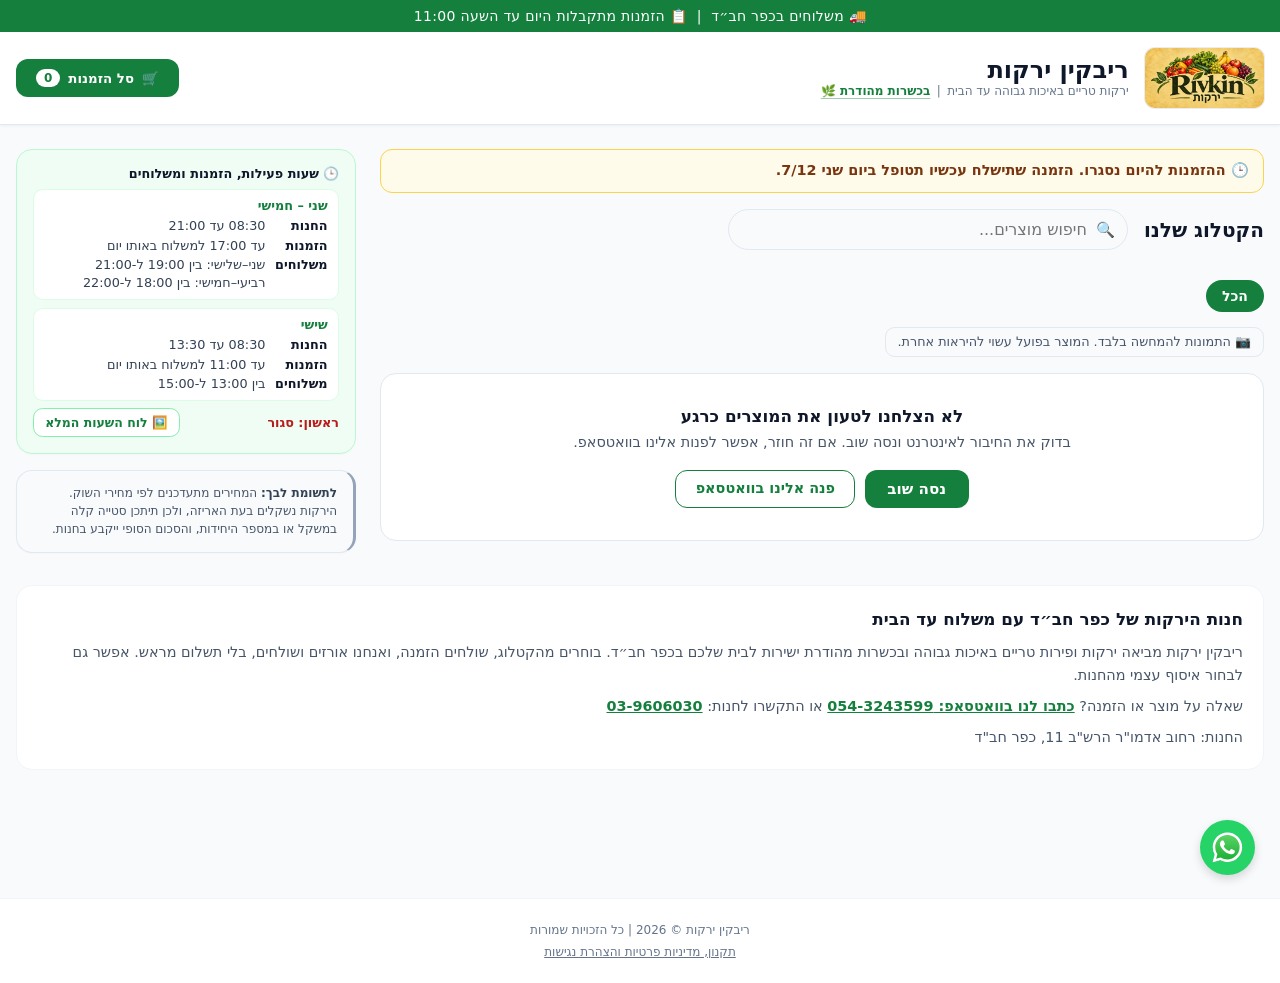
<file: index.html>
<!DOCTYPE html>
<html lang="he" dir="rtl">
<head>
    <meta charset="UTF-8">
    <meta name="viewport" content="width=device-width, initial-scale=1.0">
    <title>ריבקין ירקות | משלוח ירקות ופירות טריים בכפר חב״ד</title>
    <link rel="icon" type="image/png" sizes="192x192" href="favicon.png">
    <link rel="apple-touch-icon" href="favicon.png">
    <meta name="description" content="ריבקין ירקות - ירקן בכפר חב״ד. הזמנת ירקות ופירות טריים אונליין, בכשרות מהודרת, עם משלוח עד הבית או איסוף עצמי. ללא תשלום מראש.">
    <meta name="theme-color" content="#15803d">

    <!-- הכתובת הרשמית של הדף (עוזר לגוגל לא להתבלבל בין כתובות) -->
    <link rel="canonical" href="https://rivkinyerakot.net/">

    <!-- מידע מובנה על העסק, בשביל גוגל -->
    <script type="application/ld+json">
    {
        "@context": "https://schema.org",
        "@type": "GroceryStore",
        "name": "ריבקין ירקות",
        "description": "ירקות ופירות טריים בכשרות מהודרת, עם משלוח עד הבית בכפר חב״ד או איסוף עצמי.",
        "url": "https://rivkinyerakot.net/",
        "image": "https://rivkinyerakot.net/assets/images/og-image.jpg",
        "telephone": "+972-54-324-3599",
        "contactPoint": [
            { "@type": "ContactPoint", "telephone": "+972-3-960-6030", "contactType": "customer service", "name": "טלפון בחנות" },
            { "@type": "ContactPoint", "telephone": "+972-54-324-3599", "contactType": "customer service", "name": "נייד ווואטסאפ" }
        ],
        "priceRange": "₪",
        "address": {
            "@type": "PostalAddress",
            "streetAddress": "אדמו״ר הרש״ב 11",
            "addressLocality": "כפר חב״ד",
            "addressCountry": "IL"
        },
        "areaServed": "כפר חב״ד",
        "openingHoursSpecification": [
            { "@type": "OpeningHoursSpecification", "dayOfWeek": ["Monday", "Tuesday", "Wednesday", "Thursday"], "opens": "08:30", "closes": "21:00" },
            { "@type": "OpeningHoursSpecification", "dayOfWeek": "Friday", "opens": "08:30", "closes": "13:30" }
        ]
    }
    </script>

    <!-- תצוגה מקדימה כשמשתפים את הקישור (וואטסאפ, פייסבוק) -->
    <meta property="og:type" content="website">
    <meta property="og:locale" content="he_IL">
    <meta property="og:site_name" content="ריבקין ירקות">
    <meta property="og:title" content="ריבקין ירקות - הזמנות טריות">
    <meta property="og:description" content="הזמנת ירקות ופירות טריים עם משלוח עד הבית בכפר חב״ד. ללא תשלום מראש.">
    <meta property="og:url" content="https://rivkinyerakot.net/">
    <meta property="og:image" content="https://rivkinyerakot.net/assets/images/og-image.jpg">
    <meta property="og:image:width" content="1200">
    <meta property="og:image:height" content="630">
    <meta property="og:image:alt" content="ריבקין ירקות">
    <meta name="twitter:card" content="summary_large_image">

    <link rel="stylesheet" href="css/style.css">
</head>
<body>

    <aside class="announcement-bar" aria-label="הודעות החנות">
        <span class="ann-item"><span aria-hidden="true">🚚</span> משלוחים בכפר חב״ד</span><span class="ann-sep" aria-hidden="true">|</span><span class="ann-item" id="ann-orders"><span aria-hidden="true">📋</span> הזמנות <span class="ann-long">מתקבלות </span>עד <span class="ann-long">השעה </span>17:00</span>
    </aside>
    <header>
        <div class="header-inner">
            <div class="logo-area">
                <img src="assets/images/logo.webp" alt="ריבקין ירקות" class="logo-img">
                <div>
                    <h1>ריבקין ירקות</h1>
                    <div class="subtitle">
                        <span class="tagline">ירקות טריים <span class="tag-long">באיכות גבוהה </span>עד הבית</span>
                        <span class="subtitle-sep" aria-hidden="true">|</span>
                        <button type="button" class="kashrut-link" onclick="openKashrutModal()">בכשרות מהודרת <span aria-hidden="true">🌿</span></button>
                        <button type="button" class="header-hours-link" onclick="openHoursModal()">שעות פעילות ומשלוחים <span aria-hidden="true">🕒</span></button>
                    </div>
                </div>
            </div>
            <button type="button" onclick="scrollToCart()" class="cart-btn">
                <span aria-hidden="true">🛒</span>
                <span class="cart-btn-label">סל הזמנות</span>
                <span id="cart-badge" class="cart-badge">0</span>
            </button>
        </div>
    </header>

    <main>
        <div class="top-layout">
            <!-- אזור הקטלוג (יקבל את רוב הרוחב) -->
            <div class="catalog-area">
                <!-- פס לקוח חוזר (מובייל בלבד): מופיע רק כשיש רשימה קבועה שמורה -->
                <div id="top-list-banner" class="top-list-banner hidden">
                    <span><span aria-hidden="true">⭐</span> יש לך רשימה קבועה שמורה</span>
                    <button type="button" id="top-load-btn" class="top-list-banner-btn" onclick="loadFixedList()">טען לעגלה</button>
                </div>
                <!-- הודעה מחוץ לשעות ההזמנה (מתעדכנת אוטומטית) -->
                <div id="order-hours-notice" class="order-hours-notice hidden" role="status"></div>
                <div class="catalog-header">
                    <div class="section-title catalog-title">הקטלוג שלנו</div>
                    <div class="search-container">
                        <span class="search-icon"><span aria-hidden="true">🔍</span></span>
                        <input type="text" id="search-input" placeholder="חיפוש מוצרים..." aria-label="חיפוש מוצרים" autocomplete="off" enterkeyhint="search" oninput="handleSearch(this.value)">
                        <button type="button" id="clear-search-btn" class="clear-search-btn" onclick="clearSearch()" title="נקה חיפוש" aria-label="נקה חיפוש"><span aria-hidden="true">✕</span></button>
                        <div id="search-status" class="sr-only" aria-live="polite"></div>
                    </div>
                </div>
                
                <div id="categories-bar" class="categories-bar">
                    <button class="category-tab active" onclick="filterCategory('הכל', this)">הכל</button>
                </div>

                <p class="images-note"><span aria-hidden="true">📷</span> התמונות להמחשה בלבד. המוצר בפועל עשוי להיראות אחרת.</p>

                <div id="products-grid" class="products-grid">
                    <p class="grid-note">טוען מוצרים מהחנות...</p>
                </div>
            </div>

            <!-- אזור המידע הצידי (שעות פעילות ורשימות) -->
            <div class="side-info-panel">
                <!-- לוח השעות: מלא כשהסל ריק, מתקפל לשורה קצרה כשיש מוצרים בסל (כדי שהסל יעלה למעלה) -->
                <div id="hours-card" class="sidebar-box hours-card">
                    <div class="hours-full" id="hours-full">
                        <div class="hours-title"><span aria-hidden="true">🕒</span> שעות פעילות, הזמנות ומשלוחים</div>

                        <div class="hours-day">
                            <div class="hours-day-name">שני – חמישי</div>
                            <dl class="hours-table">
                                <dt>החנות</dt><dd>08:30 עד 21:00</dd>
                                <dt>הזמנות</dt><dd>עד 17:00 למשלוח באותו יום</dd>
                                <dt>משלוחים</dt><dd><span class="hours-line">שני–שלישי: בין 19:00 ל-21:00</span><span class="hours-line">רביעי–חמישי: בין 18:00 ל-22:00</span></dd>
                            </dl>
                        </div>

                        <div class="hours-day">
                            <div class="hours-day-name">שישי</div>
                            <dl class="hours-table">
                                <dt>החנות</dt><dd>08:30 עד 13:30</dd>
                                <dt>הזמנות</dt><dd>עד 11:00 למשלוח באותו יום</dd>
                                <dt>משלוחים</dt><dd>בין 13:00 ל-15:00</dd>
                            </dl>
                        </div>

                        <div class="hours-footer">
                            <span class="hours-closed">ראשון: סגור</span>
                            <div class="hours-footer-actions">
                                <button type="button" class="hours-poster-link" onclick="openHoursModal()"><span aria-hidden="true">🖼️</span> לוח השעות המלא</button>
                                <button type="button" class="hours-collapse-btn" onclick="collapseHoursCard()" aria-controls="hours-full">הסתר ▲</button>
                            </div>
                        </div>
                    </div>

                    <div class="hours-compact" id="hours-compact">
                        <div class="hours-compact-text">
                            <span><span aria-hidden="true">🕒</span> הזמנות עד 17:00 · שישי עד 11:00</span>
                            <span><span aria-hidden="true">🚚</span> משלוחים בערב · בשישי בצהריים</span>
                        </div>
                        <button type="button" class="hours-expand-btn" onclick="expandHoursCard()" aria-controls="hours-full" aria-expanded="false">פירוט</button>
                    </div>
                </div>

                <!-- הודעה על מחירים ומשקל: במחשב גלויה לאורך כל הקנייה. בטלפון מוצגת במקומה גרסה קצרה בתוך טופס ההזמנה -->
                <div class="sidebar-box price-note-card">
                    <strong>לתשומת לבך:</strong> המחירים מתעדכנים לפי מחירי השוק. הירקות נשקלים בעת האריזה, ולכן תיתכן סטייה קלה במשקל או במספר היחידות, והסכום הסופי ייקבע בחנות.
                </div>

                <!-- הוספת ID class-hidden כברירת מחדל -->
                <div id="list-actions-card" class="sidebar-box list-actions-card hidden">
                    <div class="list-actions-title"><span aria-hidden="true">⭐</span> רשימה קבועה</div>
                    <p class="list-actions-text">שמור את הסל הנוכחי לשימוש חוזר או טען רשימה קיימת.</p>
                    
                    <div id="fixed-list-actions" class="fixed-list-actions">
                        <button type="button" onclick="saveFixedList()" class="list-btn save-list-btn hidden" id="save-list-btn"><span aria-hidden="true">⭐</span> שמור כרשימה</button>
                        
                        <div class="load-list-wrapper hidden" id="load-list-wrapper">
                            <button type="button" onclick="loadFixedList()" class="list-btn load-list-btn" id="load-list-btn"><span aria-hidden="true">📥</span> טען רשימה קבועה</button>
                            <button type="button" onclick="confirmDeleteFixedList()" class="delete-list-btn" title="מחק רשימה שמורה"><span aria-hidden="true">🗑️</span> מחק רשימה לצמיתות</button>
                        </div>
                    </div>
                </div>

            <!-- סיכום ההזמנה: במחשב בעמודה הצדדית, במובייל מתחת לקטלוג -->
            <div id="cart-section" class="bottom-cart-panel hidden">
                <div class="sidebar-header-box">
                    <h2>סיכום הזמנה</h2>
                    <span class="sidebar-subtitle">ללא התחייבות לתשלום מראש</span>
                </div>

                <div id="cart-content-wrapper">
                    <div class="cart-tools-row">
                        <button type="button" onclick="saveFixedList()" class="cart-save-list-btn hidden" id="cart-save-list-btn"><span aria-hidden="true">⭐</span> שמור כרשימה</button>
                        <button type="button" onclick="confirmClearCart()" class="clear-cart-btn hidden" id="clear-cart-btn" title="רוקן עגלה לגמרי"><span aria-hidden="true">🗑️</span> רוקן סל</button>
                    </div>

                    <div id="cart-items" class="cart-items-list">
                        <p class="cart-empty">הסל שלך ריק כרגע.<br>בחר ירקות מהקטלוג.</p>
                    </div>

                    <div id="checkout-form" class="checkout-form hidden">
                        <div class="delivery-method-selector">
                            <button type="button" id="btn-delivery" class="method-btn active" onclick="setDeliveryMethod('delivery')">
                                <span><span aria-hidden="true">🚚</span> משלוח עד הבית</span>
                                <span class="delivery-cost">(עלות: 5 ₪)</span>
                            </button>
                            <button type="button" id="btn-pickup" class="method-btn" onclick="setDeliveryMethod('pickup')">
                                <span><span aria-hidden="true">🛍️</span> איסוף עצמי</span>
                                <span class="delivery-cost is-placeholder" aria-hidden="true">(חינם)</span>
                            </button>
                        </div>

                        <!-- מתי המשלוח יגיע (מתעדכן לבד לפי השעה, החגים והימים המיוחדים) -->
                        <div id="delivery-when" class="when-note" role="status"></div>

                        <div class="checkout-header-row">
                            <span id="checkout-title" class="checkout-title">פרטים למשלוח:</span>
                            <input type="text" id="bot-honeypot" class="hp-field" tabindex="-1" autocomplete="off" aria-hidden="true">
                            <span class="no-payment-badge">ללא תשלום מראש <span aria-hidden="true">🛡️</span></span>
                        </div>

                        <div class="form-group">
                            <label for="cust-name">שם מלא (שם פרטי ומשפחה) *</label>
                            <input type="text" id="cust-name" placeholder="לדוגמה: משה כהן" autocomplete="name" aria-describedby="err-cust-name">
                            <div class="field-error" id="err-cust-name" role="alert"></div>
                        </div>
                        <div class="form-group">
                            <label for="cust-phone">טלפון נייד (לקבלת עדכונים על ההזמנה) *</label>
                            <input type="tel" id="cust-phone" inputmode="tel" placeholder="050-0000000" autocomplete="tel" aria-describedby="err-cust-phone">
                            <div class="field-error" id="err-cust-phone" role="alert"></div>
                        </div>
                        <div class="form-group">
                            <label for="cust-email">מייל לקבלת פרטי ההזמנה (אופציונלי)</label>
                            <input type="email" id="cust-email" inputmode="email" placeholder="name@gmail.com" autocomplete="email" dir="ltr" maxlength="100" aria-describedby="err-cust-email">
                            <div class="field-error" id="err-cust-email" role="alert"></div>
                        </div>
                        <div class="form-group" id="address-group">
                            <label for="cust-address">כתובת מלאה למשלוח *</label>
                            <input type="text" id="cust-address" placeholder="רחוב ומספר בית, כפר חב״ד" autocomplete="street-address" aria-describedby="err-cust-address">
                            <div class="field-error" id="err-cust-address" role="alert"></div>
                        </div>
                        <!-- איסוף עצמי: בחירת יום ושעה מתוך שעות הפתיחה -->
                        <div class="form-group pickup-group hidden" id="pickup-group" role="group" aria-labelledby="pickup-legend">
                            <div id="pickup-legend" class="pickup-legend">מתי תגיע לאסוף? *</div>
                            <div class="pickup-selects">
                                <div class="pickup-field">
                                    <label for="pickup-day">יום</label>
                                    <select id="pickup-day" onchange="onPickupDayChange()" aria-describedby="err-pickup-time"></select>
                                </div>
                                <div class="pickup-field">
                                    <label for="pickup-time">שעה</label>
                                    <select id="pickup-time" aria-describedby="pickup-hint err-pickup-time"></select>
                                </div>
                            </div>
                            <div class="field-hint" id="pickup-hint">ההזמנה מוכנה לאיסוף לפחות שעה אחרי שליחתה, בשעות הפתיחה של החנות.</div>
                            <div class="field-error" id="err-pickup-time" role="alert"></div>
                        </div>
                        <!-- הערות לשליח: רק במשלוח -->
                        <div class="form-group" id="delivery-notes-group">
                            <label for="cust-notes">הערות לשליח (אופציונלי)</label>
                            <textarea id="cust-notes" rows="2" maxlength="500" placeholder="למשל: קומה 2, דירה 4, להניח ליד הדלת..." aria-describedby="err-cust-notes"></textarea>
                            <div class="field-error" id="err-cust-notes" role="alert"></div>
                        </div>

                        <!-- הערות לחנות ולמלקט: במשלוח ובאיסוף. הערה על מוצר מסוים נכתבת ליד המוצר -->
                        <div class="form-group">
                            <label for="cust-store-notes">הערות לחנות (אופציונלי)</label>
                            <textarea id="cust-store-notes" rows="2" maxlength="500" placeholder="למשל: עגבניות לא בשלות מדי, לארוז בשקית נפרדת..." aria-describedby="store-notes-hint err-cust-store-notes"></textarea>
                            <div class="field-hint" id="store-notes-hint">הערה על מוצר מסוים (גודל, בשלות) אפשר להוסיף ליד המוצר עצמו.</div>
                            <div class="field-error" id="err-cust-store-notes" role="alert"></div>
                        </div>

                        <div class="save-details-group">
                            <label class="save-details-label" title="הפרטים יישמרו על המכשיר שלך בלבד">
                                <input type="checkbox" id="save-details-checkbox" checked>
                                שמור את הפרטים שלי להזמנה הבאה
                            </label>
                        </div>

                        <div id="checkout-hours-notice" class="order-hours-notice compact hidden"></div>

                        <!-- ההודעה על מחירים ומשקל ממש לפני השליחה, בכל המסכים -->
                        <div class="checkout-price-note">המחירים מתעדכנים לפי השוק והירקות נשקלים בעת האריזה, ולכן הסכום הסופי ייקבע בחנות.</div>

                        <!-- הודעת פרטיות ברגע איסוף הפרטים -->
                        <div class="checkout-hours-line">הפרטים משמשים לטיפול בהזמנה בלבד · <a href="terms.html#privacy" target="_blank" rel="noopener">מדיניות פרטיות</a></div>

                        <button id="submit-order-btn" onclick="sendOrder()" class="submit-btn">
                            <span>שליחת הזמנה</span>
                        </button>
                    
                        <div class="checkout-hours-line">
                            הזמנות עד 17:00 · שישי עד 11:00 · ראשון סגור
                        </div>
                        <button type="button" class="checkout-hours-link" onclick="openHoursModal()"><span aria-hidden="true">🚚</span> שעות המשלוחים ›</button>
                    </div>
                </div>

                <div id="success-box" class="success-box" role="status">
                    <div class="success-icon" aria-hidden="true">✅</div>
                    <h3 class="success-title">ההזמנה התקבלה בהצלחה!</h3>
                    <div id="success-order-number" class="success-order-number hidden"></div>
                    <div id="success-when" class="success-when hidden"></div>
                    <div id="success-email-note" class="success-email-note hidden"></div>
                    <p class="success-text">תודה רבה! ההזמנה התקבלה ואנחנו מטפלים בה.<br>ניצור איתך קשר רק אם יהיה שינוי בהזמנה.</p>
                    <div id="success-order-summary" class="success-order-summary hidden">
                        <div class="success-items-title">מה הזמנת:</div>
                        <ul id="success-order-items" class="success-order-items"></ul>
                    </div>
                    <!-- אחרי הזמנה מוצלחת: הרגע הכי טבעי לשמור אותה כרשימה קבועה -->
                    <button type="button" id="success-save-list-btn" class="success-save-list-btn hidden" onclick="saveLastOrderAsList()"><span aria-hidden="true">⭐</span> שמור כרשימה קבועה</button>
                    <button type="button" onclick="resetOrder()" class="new-order-btn">התחל הזמנה חדשה</button>
                </div>
            </div>
            </div>
        </div>

            <!-- טקסט קבוע על העסק: בשביל גוגל ומבקרים חדשים. בתחתית, כדי לא להפריע בדרך לסל -->
            <section class="about-section">
                <h2>חנות הירקות של כפר חב״ד עם משלוח עד הבית</h2>
                <p>ריבקין ירקות מביאה ירקות ופירות טריים באיכות גבוהה ובכשרות מהודרת ישירות לבית שלכם בכפר חב״ד. בוחרים מהקטלוג, שולחים הזמנה, ואנחנו אורזים ושולחים, בלי תשלום מראש. אפשר גם לבחור איסוף עצמי מהחנות.</p>
                <p>שאלה על מוצר או הזמנה? <a href="https://wa.me/972543243599" target="_blank" rel="noopener">כתבו לנו בוואטסאפ: 054-3243599</a> או התקשרו לחנות: <a href="tel:+97239606030">03-9606030</a></p>
                <p>החנות: רחוב אדמו"ר הרש"ב 11, כפר חב"ד</p>
            </section>
    </main>

    <div id="sticky-cart-bar" class="sticky-cart-bar hidden" role="button" tabindex="0" onclick="handleStickyBarClick()">
        <div class="sticky-cart-content">
            <span class="sticky-cart-icon"><span aria-hidden="true">🛒</span></span>
            <span id="sticky-cart-text">הסל שלך (0 פריטים)</span>
        </div>
        <span id="sticky-cart-action" class="sticky-cart-action">למעבר לסל &larr;</span>
    </div>

    <footer>
        <p>ריבקין ירקות © 2026 | כל הזכויות שמורות</p>
        <p class="footer-links">
            <a href="terms.html">תקנון, מדיניות פרטיות והצהרת נגישות</a>
        </p>
    </footer>

    <div id="kashrut-modal" class="modal-overlay" role="dialog" aria-modal="true" aria-label="תעודת כשרות" onclick="closeKashrutModal(event)">
        <div class="modal-content">
            <button type="button" class="close-modal-btn" onclick="closeKashrutModal(event)" title="סגור" aria-label="סגור"><span aria-hidden="true">✕</span></button>
            <img src="assets/images/kashrut.webp" width="800" height="1200" alt="תעודת כשרות למהדרין - ריבקין ירקות" class="kashrut-img">
        </div>
    </div>

    <!-- לוח השעות המלא (התמונה נטענת רק בלחיצה, כדי לא להאט את האתר) -->
    <div id="hours-modal" class="modal-overlay" role="dialog" aria-modal="true" aria-label="לוח שעות פעילות, הזמנות ומשלוחים" onclick="closeHoursModal(event)">
        <div class="modal-content">
            <button type="button" class="close-modal-btn" onclick="closeHoursModal(event)" title="סגור" aria-label="סגור"><span aria-hidden="true">✕</span></button>
            <img data-src="assets/images/hours.webp" width="800" height="1403" alt="לוח שעות ריבקין ירקות: שני עד חמישי החנות פתוחה 08:30 עד 21:00, הזמנות עד 17:00, משלוחים שני ושלישי 19:00 עד 21:00, רביעי וחמישי 18:00 עד 22:00. שישי החנות פתוחה 08:30 עד 13:30, הזמנות עד 11:00, משלוחים 13:00 עד 15:00. ראשון סגור." class="kashrut-img hours-poster-img">
        </div>
    </div>

    <!-- חלון הודעות בתוך האתר (במקום alert / confirm) -->
    <div id="app-dialog" class="dialog-overlay">
        <div class="dialog-box" role="alertdialog" aria-modal="true" aria-labelledby="app-dialog-title" aria-describedby="app-dialog-message">
            <div id="app-dialog-title" class="dialog-title"></div>
            <div id="app-dialog-message" class="dialog-message"></div>
            <div id="app-dialog-body" class="dialog-body hidden"></div>
            <div id="app-dialog-actions" class="dialog-actions"></div>
        </div>
    </div>

    <div id="toast" class="toast" role="status" aria-live="polite"></div>
    <div id="live-status" class="sr-only" aria-live="polite" aria-atomic="true"></div>

    <script src="js/script.js"></script>

    <button type="button" id="back-to-top-btn" onclick="scrollToTop()" title="חזרה למעלה" aria-label="חזרה לראש הדף"><svg viewBox="0 0 24 24" fill="none" stroke="currentColor" stroke-width="2.6" stroke-linecap="round" stroke-linejoin="round" aria-hidden="true"><path d="M12 19V5"/><path d="M5 12l7-7 7 7"/></svg></button>

    <aside aria-label="יצירת קשר מהיר">
    <a href="https://wa.me/972543243599?text=היי,%20אשמח%20לעזרה%20באתר%20ריבקין%20ירקות" class="whatsapp-float" target="_blank" rel="noopener" title="צור קשר בוואטסאפ" aria-label="צור קשר בוואטסאפ">
        <img src="assets/icons/whatsapp.svg" alt="" class="whatsapp-icon">
    </a>
    </aside>
</body>
</html>
</file>
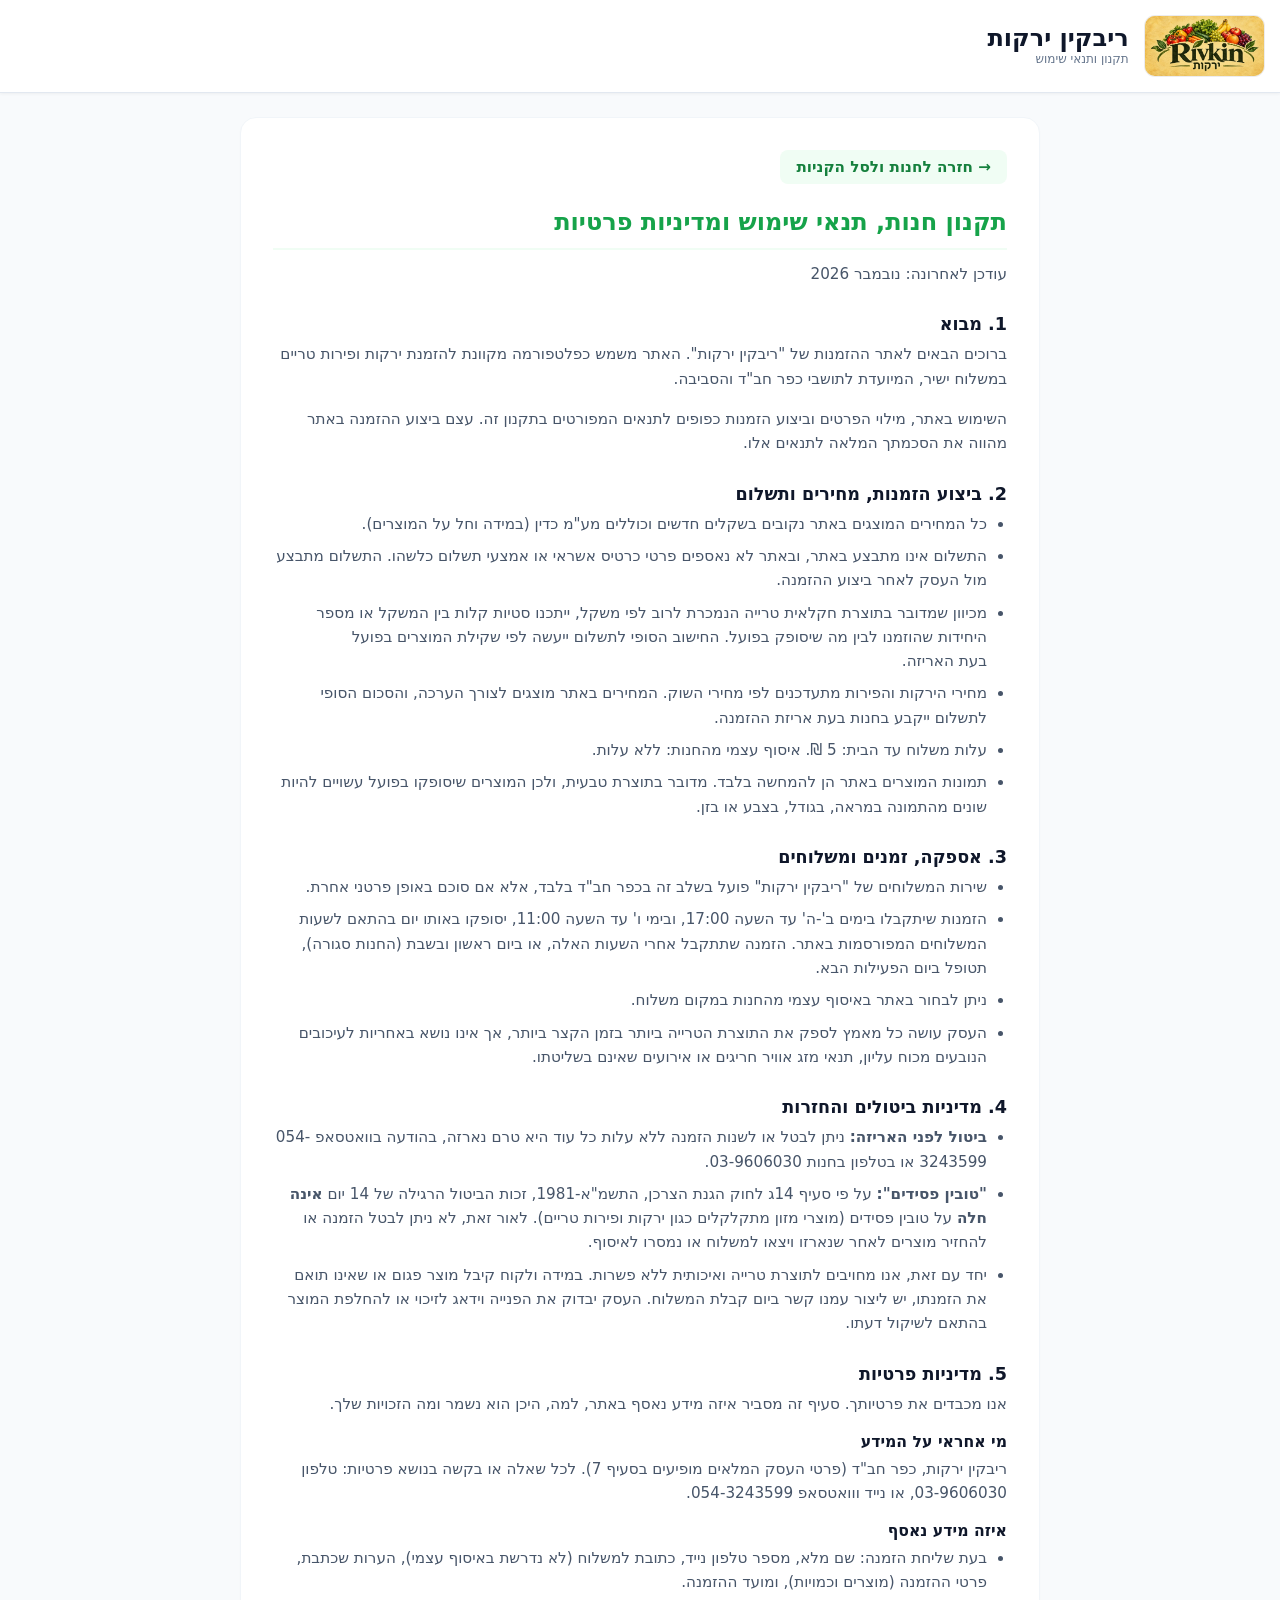
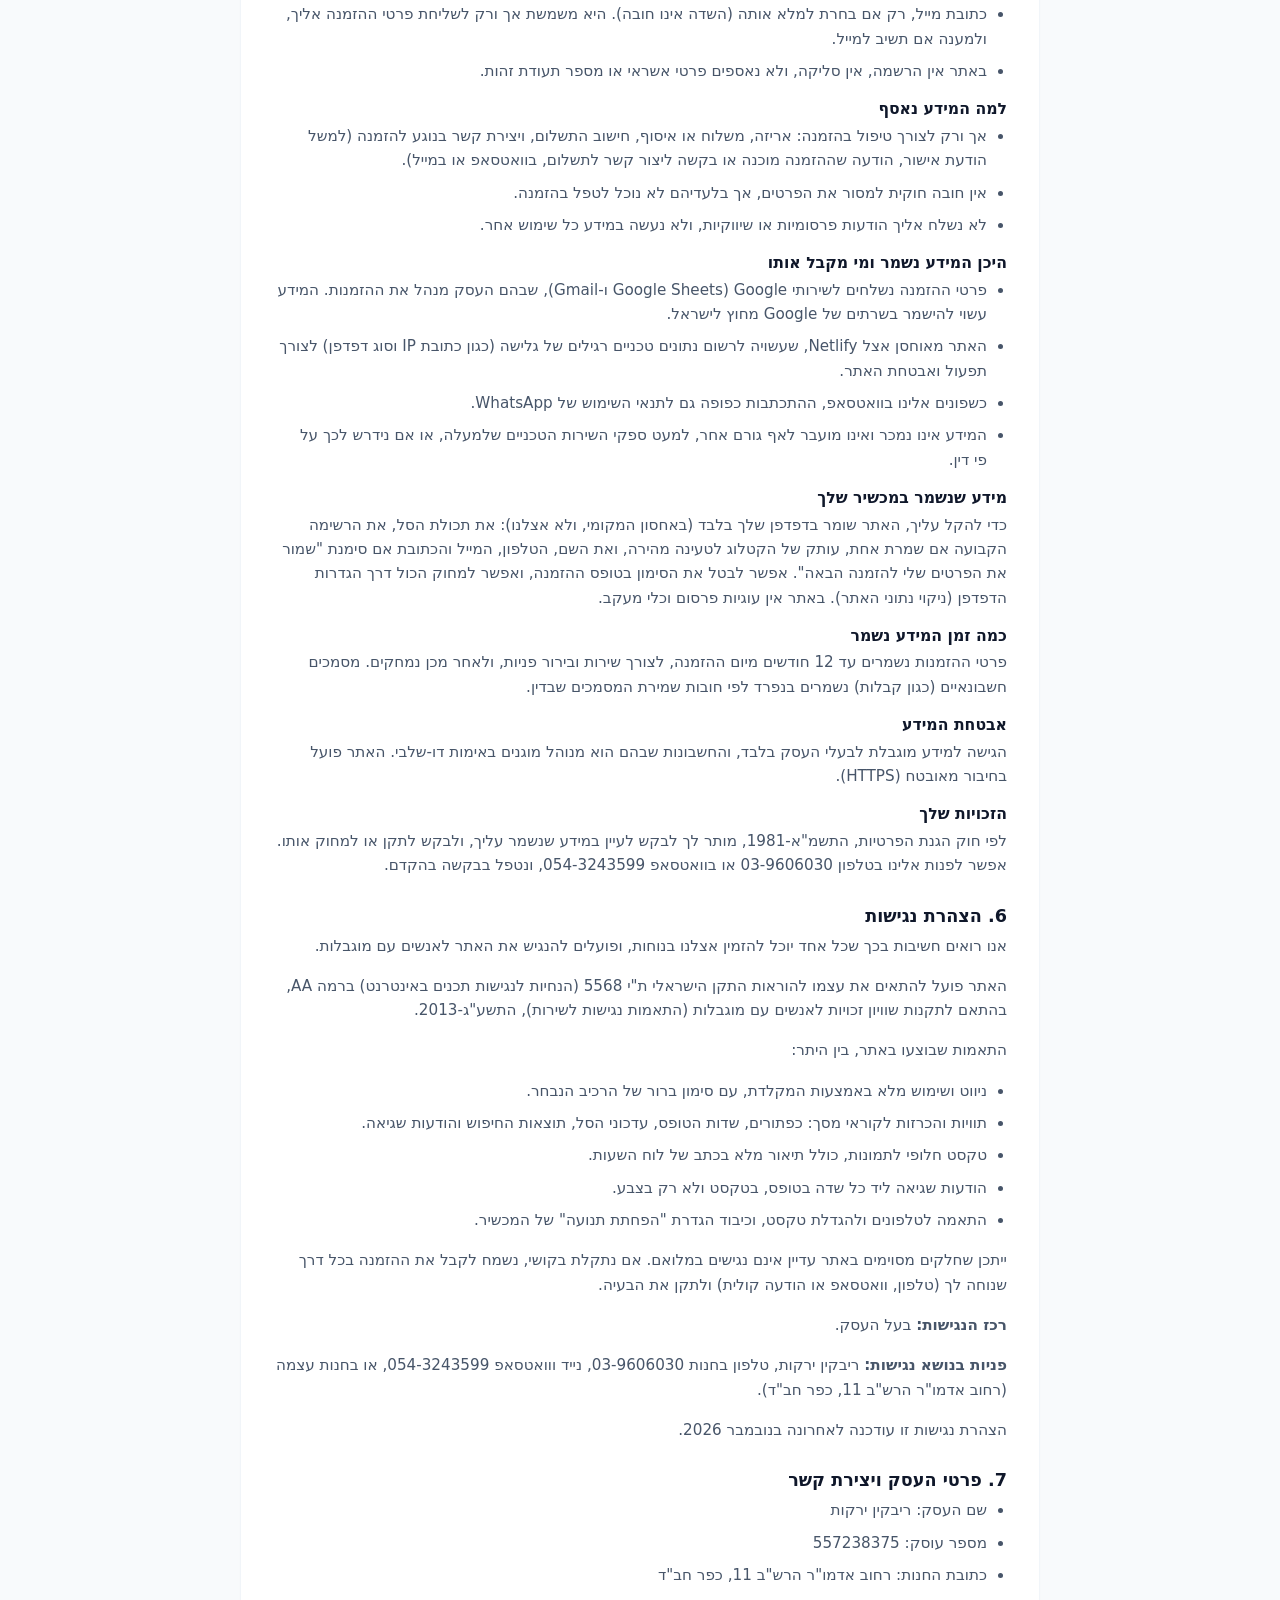
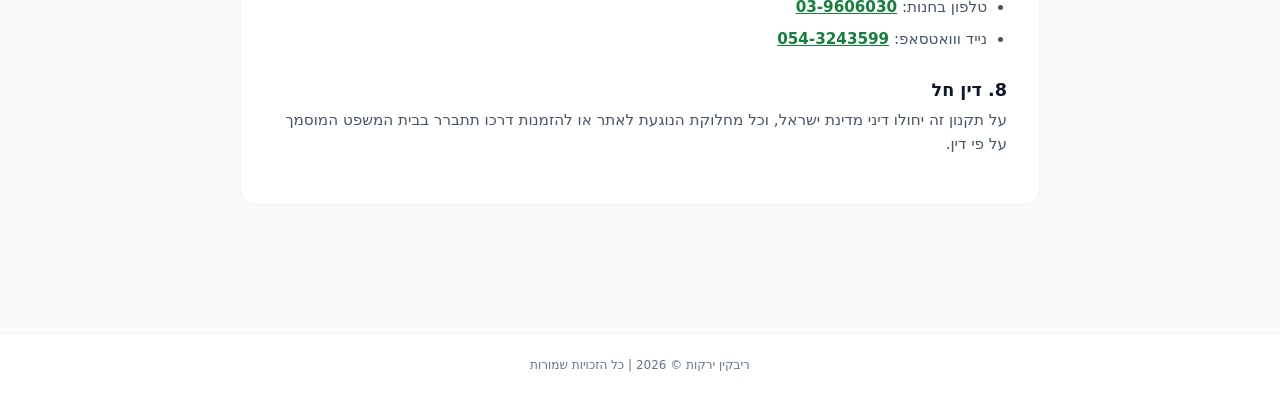
<file: terms.html>
<!DOCTYPE html>
<html lang="he" dir="rtl">
<head>
    <meta charset="UTF-8">
    <meta name="viewport" content="width=device-width, initial-scale=1.0">
    <title>תקנון, פרטיות ונגישות - ריבקין ירקות</title>
    <meta name="description" content="תקנון האתר, מדיניות הפרטיות והצהרת הנגישות של ריבקין ירקות, כפר חב״ד: הזמנות, משלוחים, ביטולים ופרטי התקשרות.">
    <link rel="canonical" href="https://rivkinyerakot.net/terms.html">
    <meta name="theme-color" content="#15803d">
    <link rel="icon" type="image/png" sizes="192x192" href="favicon.png">
    <link rel="apple-touch-icon" href="favicon.png">
    <link rel="stylesheet" href="css/style.css">
</head>
<body>
    <header>
        <div class="header-inner">
            <div class="logo-area">
                <img src="assets/images/logo.webp" alt="ריבקין ירקות" class="logo-img">
                <div>
                    <h1>ריבקין ירקות</h1>
                    <div class="subtitle">תקנון ותנאי שימוש</div>
                </div>
            </div>
        </div>
    </header>

    <main>
        <div class="terms-container">
            <!-- כפתור החזרה המתוקן -->
            <a href="index.html" class="back-link" id="back-link">&rarr; חזרה לחנות ולסל הקניות</a>
            
            <h2 class="terms-title">תקנון חנות, תנאי שימוש ומדיניות פרטיות</h2>
            <p class="terms-updated">עודכן לאחרונה: נובמבר 2026</p>

            <h3>1. מבוא</h3>
            <p>ברוכים הבאים לאתר ההזמנות של "ריבקין ירקות". האתר משמש כפלטפורמה מקוונת להזמנת ירקות ופירות טריים במשלוח ישיר, המיועדת לתושבי כפר חב"ד והסביבה.</p>
            <p>השימוש באתר, מילוי הפרטים וביצוע הזמנות כפופים לתנאים המפורטים בתקנון זה. עצם ביצוע ההזמנה באתר מהווה את הסכמתך המלאה לתנאים אלו.</p>

            <h3>2. ביצוע הזמנות, מחירים ותשלום</h3>
            <ul>
                <li>כל המחירים המוצגים באתר נקובים בשקלים חדשים וכוללים מע"מ כדין (במידה וחל על המוצרים).</li>
                <li>התשלום אינו מתבצע באתר, ובאתר לא נאספים פרטי כרטיס אשראי או אמצעי תשלום כלשהו. התשלום מתבצע מול העסק לאחר ביצוע ההזמנה.</li>
                <li>מכיוון שמדובר בתוצרת חקלאית טרייה הנמכרת לרוב לפי משקל, ייתכנו סטיות קלות בין המשקל או מספר היחידות שהוזמנו לבין מה שיסופק בפועל. החישוב הסופי לתשלום ייעשה לפי שקילת המוצרים בפועל בעת האריזה.</li>
                <li>מחירי הירקות והפירות מתעדכנים לפי מחירי השוק. המחירים באתר מוצגים לצורך הערכה, והסכום הסופי לתשלום ייקבע בחנות בעת אריזת ההזמנה.</li>
                <li>עלות משלוח עד הבית: 5 ₪. איסוף עצמי מהחנות: ללא עלות.</li>
                <li>תמונות המוצרים באתר הן להמחשה בלבד. מדובר בתוצרת טבעית, ולכן המוצרים שיסופקו בפועל עשויים להיות שונים מהתמונה במראה, בגודל, בצבע או בזן.</li>
            </ul>

            <h3>3. אספקה, זמנים ומשלוחים</h3>
            <ul>
                <li>שירות המשלוחים של "ריבקין ירקות" פועל בשלב זה בכפר חב"ד בלבד, אלא אם סוכם באופן פרטני אחרת.</li>
                <li>הזמנות שיתקבלו בימים ב'-ה' עד השעה 17:00, ובימי ו' עד השעה 11:00, יסופקו באותו יום בהתאם לשעות המשלוחים המפורסמות באתר. הזמנה שתתקבל אחרי השעות האלה, או ביום ראשון ובשבת (החנות סגורה), תטופל ביום הפעילות הבא.</li>
                <li>ניתן לבחור באתר באיסוף עצמי מהחנות במקום משלוח.</li>
                <li>העסק עושה כל מאמץ לספק את התוצרת הטרייה ביותר בזמן הקצר ביותר, אך אינו נושא באחריות לעיכובים הנובעים מכוח עליון, תנאי מזג אוויר חריגים או אירועים שאינם בשליטתו.</li>
            </ul>

            <h3>4. מדיניות ביטולים והחזרות</h3>
            <ul>
                <li><strong>ביטול לפני האריזה:</strong> ניתן לבטל או לשנות הזמנה ללא עלות כל עוד היא טרם נארזה, בהודעה בוואטסאפ 054-3243599 או בטלפון בחנות 03-9606030.</li>
                <li><strong>"טובין פסידים":</strong> על פי סעיף 14ג לחוק הגנת הצרכן, התשמ"א-1981, זכות הביטול הרגילה של 14 יום <strong>אינה חלה</strong> על טובין פסידים (מוצרי מזון מתקלקלים כגון ירקות ופירות טריים). לאור זאת, לא ניתן לבטל הזמנה או להחזיר מוצרים לאחר שנארזו ויצאו למשלוח או נמסרו לאיסוף.</li>
                <li>יחד עם זאת, אנו מחויבים לתוצרת טרייה ואיכותית ללא פשרות. במידה ולקוח קיבל מוצר פגום או שאינו תואם את הזמנתו, יש ליצור עמנו קשר ביום קבלת המשלוח. העסק יבדוק את הפנייה וידאג לזיכוי או להחלפת המוצר בהתאם לשיקול דעתו.</li>
            </ul>

            <h3 id="privacy">5. מדיניות פרטיות</h3>
            <p>אנו מכבדים את פרטיותך. סעיף זה מסביר איזה מידע נאסף באתר, למה, היכן הוא נשמר ומה הזכויות שלך.</p>

            <h4>מי אחראי על המידע</h4>
            <p>ריבקין ירקות, כפר חב"ד (פרטי העסק המלאים מופיעים בסעיף 7). לכל שאלה או בקשה בנושא פרטיות: טלפון 03-9606030, או נייד ווואטסאפ 054-3243599.</p>

            <h4>איזה מידע נאסף</h4>
            <ul>
                <li>בעת שליחת הזמנה: שם מלא, מספר טלפון נייד, כתובת למשלוח (לא נדרשת באיסוף עצמי), הערות שכתבת, פרטי ההזמנה (מוצרים וכמויות), ומועד ההזמנה.</li>
                <li>כתובת מייל, רק אם בחרת למלא אותה (השדה אינו חובה). היא משמשת אך ורק לשליחת פרטי ההזמנה אליך, ולמענה אם תשיב למייל.</li>
                <li>באתר אין הרשמה, אין סליקה, ולא נאספים פרטי אשראי או מספר תעודת זהות.</li>
            </ul>

            <h4>למה המידע נאסף</h4>
            <ul>
                <li>אך ורק לצורך טיפול בהזמנה: אריזה, משלוח או איסוף, חישוב התשלום, ויצירת קשר בנוגע להזמנה (למשל הודעת אישור, הודעה שההזמנה מוכנה או בקשה ליצור קשר לתשלום, בוואטסאפ או במייל).</li>
                <li>אין חובה חוקית למסור את הפרטים, אך בלעדיהם לא נוכל לטפל בהזמנה.</li>
                <li>לא נשלח אליך הודעות פרסומיות או שיווקיות, ולא נעשה במידע כל שימוש אחר.</li>
            </ul>

            <h4>היכן המידע נשמר ומי מקבל אותו</h4>
            <ul>
                <li>פרטי ההזמנה נשלחים לשירותי Google (Google Sheets ו-Gmail), שבהם העסק מנהל את ההזמנות. המידע עשוי להישמר בשרתים של Google מחוץ לישראל.</li>
                <li>האתר מאוחסן אצל Netlify, שעשויה לרשום נתונים טכניים רגילים של גלישה (כגון כתובת IP וסוג דפדפן) לצורך תפעול ואבטחת האתר.</li>
                <li>כשפונים אלינו בוואטסאפ, ההתכתבות כפופה גם לתנאי השימוש של WhatsApp.</li>
                <li>המידע אינו נמכר ואינו מועבר לאף גורם אחר, למעט ספקי השירות הטכניים שלמעלה, או אם נידרש לכך על פי דין.</li>
            </ul>

            <h4>מידע שנשמר במכשיר שלך</h4>
            <p>כדי להקל עליך, האתר שומר בדפדפן שלך בלבד (באחסון המקומי, ולא אצלנו): את תכולת הסל, את הרשימה הקבועה אם שמרת אחת, עותק של הקטלוג לטעינה מהירה, ואת השם, הטלפון, המייל והכתובת אם סימנת "שמור את הפרטים שלי להזמנה הבאה". אפשר לבטל את הסימון בטופס ההזמנה, ואפשר למחוק הכול דרך הגדרות הדפדפן (ניקוי נתוני האתר). באתר אין עוגיות פרסום וכלי מעקב.</p>

            <h4>כמה זמן המידע נשמר</h4>
            <p>פרטי ההזמנות נשמרים עד 12 חודשים מיום ההזמנה, לצורך שירות ובירור פניות, ולאחר מכן נמחקים. מסמכים חשבונאיים (כגון קבלות) נשמרים בנפרד לפי חובות שמירת המסמכים שבדין.</p>

            <h4>אבטחת המידע</h4>
            <p>הגישה למידע מוגבלת לבעלי העסק בלבד, והחשבונות שבהם הוא מנוהל מוגנים באימות דו-שלבי. האתר פועל בחיבור מאובטח (HTTPS).</p>

            <h4>הזכויות שלך</h4>
            <p>לפי חוק הגנת הפרטיות, התשמ"א-1981, מותר לך לבקש לעיין במידע שנשמר עליך, ולבקש לתקן או למחוק אותו. אפשר לפנות אלינו בטלפון 03-9606030 או בוואטסאפ 054-3243599, ונטפל בבקשה בהקדם.</p>

            <h3 id="accessibility">6. הצהרת נגישות</h3>
            <p>אנו רואים חשיבות בכך שכל אחד יוכל להזמין אצלנו בנוחות, ופועלים להנגיש את האתר לאנשים עם מוגבלות.</p>
            <p>האתר פועל להתאים את עצמו להוראות התקן הישראלי ת"י 5568 (הנחיות לנגישות תכנים באינטרנט) ברמה AA, בהתאם לתקנות שוויון זכויות לאנשים עם מוגבלות (התאמות נגישות לשירות), התשע"ג-2013.</p>
            <p>התאמות שבוצעו באתר, בין היתר:</p>
            <ul>
                <li>ניווט ושימוש מלא באמצעות המקלדת, עם סימון ברור של הרכיב הנבחר.</li>
                <li>תוויות והכרזות לקוראי מסך: כפתורים, שדות הטופס, עדכוני הסל, תוצאות החיפוש והודעות שגיאה.</li>
                <li>טקסט חלופי לתמונות, כולל תיאור מלא בכתב של לוח השעות.</li>
                <li>הודעות שגיאה ליד כל שדה בטופס, בטקסט ולא רק בצבע.</li>
                <li>התאמה לטלפונים ולהגדלת טקסט, וכיבוד הגדרת "הפחתת תנועה" של המכשיר.</li>
            </ul>
            <p>ייתכן שחלקים מסוימים באתר עדיין אינם נגישים במלואם. אם נתקלת בקושי, נשמח לקבל את ההזמנה בכל דרך שנוחה לך (טלפון, וואטסאפ או הודעה קולית) ולתקן את הבעיה.</p>
            <p><strong>רכז הנגישות:</strong> בעל העסק.</p>
            <p><strong>פניות בנושא נגישות:</strong> ריבקין ירקות, טלפון בחנות 03-9606030, נייד ווואטסאפ 054-3243599, או בחנות עצמה (רחוב אדמו"ר הרש"ב 11, כפר חב"ד).</p>
            <p>הצהרת נגישות זו עודכנה לאחרונה בנובמבר 2026.</p>

            <h3 id="contact">7. פרטי העסק ויצירת קשר</h3>
            <ul>
                <li>שם העסק: ריבקין ירקות</li>
                <li>מספר עוסק: 557238375</li>
                <li>כתובת החנות: רחוב אדמו"ר הרש"ב 11, כפר חב"ד</li>
                <li>טלפון בחנות: <a href="tel:+97239606030">03-9606030</a></li>
                <li>נייד ווואטסאפ: <a href="https://wa.me/972543243599" target="_blank" rel="noopener">054-3243599</a></li>
            </ul>

            <h3>8. דין חל</h3>
            <p>על תקנון זה יחולו דיני מדינת ישראל, וכל מחלוקת הנוגעת לאתר או להזמנות דרכו תתברר בבית המשפט המוסמך על פי דין.</p>
        </div>
    </main>

    <footer>
        <p>ריבקין ירקות © 2026 | כל הזכויות שמורות</p>
    </footer>

    <script>
        // חזרה לחנות בלי לאבד את המקום בדף:
        // אם התקנון נפתח בלשונית חדשה (מטופס ההזמנה) - סוגרים אותה וחוזרים ללשונית ההזמנה.
        // אם הגיעו מהאתר באותה לשונית - חוזרים אחורה, והדפדפן מחזיר לאותו מקום בדף.
        // אחרת (נכנסו ישירות לתקנון) - הקישור הרגיל לדף הראשי.
        document.getElementById('back-link').addEventListener('click', function (e) {
            var fromSite = document.referrer && new URL(document.referrer).origin === location.origin;
            if (history.length === 1) {
                e.preventDefault();
                window.close();
                setTimeout(function () { location.href = 'index.html'; }, 300); // אם הדפדפן לא איפשר לסגור
            } else if (fromSite) {
                e.preventDefault();
                history.back();
            }
        });
    </script>
</body>
</html>
</file>
<file: css/style.css>
html {
    scroll-behavior: smooth;
    scroll-padding-top: calc(var(--header-h, 93px) + var(--cats-h, 56px) + 8px);
}
* { box-sizing: border-box; margin: 0; padding: 0; font-family: system-ui, -apple-system, BlinkMacSystemFont, "Segoe UI", Roboto, sans-serif; }
body { background-color: #f8fafc; color: #1e293b; min-height: 100vh; display: flex; flex-direction: column; padding-bottom: env(safe-area-inset-bottom); }

.announcement-bar {
    background-color: #15803d;
    color: #ffffff;
    text-align: center;
    padding: 0.5rem 1rem;
    font-size: 0.875rem;
    font-weight: 500;
    letter-spacing: 0.3px;
    box-shadow: 0 1px 2px rgba(0, 0, 0, 0.05);
    position: relative; /* שלב 4: הפס הירוק נגלל עם הדף, רק הכותרת הלבנה נשארת למעלה */
}

header {
    background: #ffffff;
    border-bottom: 1px solid #e2e8f0;
    box-shadow: 0 1px 3px 0 rgba(0, 0, 0, 0.05);
    position: sticky;
    top: 0;
    z-index: 900;
}

.header-inner {
    max-width: 1280px;
    margin: 0 auto;
    padding: 1rem;
    display: flex;
    align-items: center;
    justify-content: space-between;
    direction: rtl;
}

.logo-area {
    display: flex;
    align-items: center;
    gap: 1rem;
}
/* שלב 4: הלוגו רחב, ולכן מוצג במלואו כמלבן מעוגל ולא נחתך לעיגול */
.logo-img { height: 60px; width: auto; aspect-ratio: 1768 / 889; border-radius: 10px; object-fit: contain; background: #f6e7b4; box-shadow: 0 0 0 1px rgba(15, 23, 42, 0.08); flex-shrink: 0; }
h1 { font-size: 1.5rem; font-weight: 900; color: #0f172a; }
.subtitle { font-size: 0.75rem; color: #64748b; font-weight: 500; }
.cart-btn {
    background: #15803d;
    color: white;
    border: none;
    padding: 0.625rem 1.25rem;
    border-radius: 0.75rem;
    font-weight: 600;
    cursor: pointer;
    display: flex;
    align-items: center;
    gap: 0.5rem;
    transition: background 0.2s;
}

.cart-btn:hover { background: #166534; }
.cart-badge { background: white; color: #15803d; font-size: 0.75rem; font-weight: bold; padding: 0.125rem 0.5rem; border-radius: 9999px; }

main { 
    max-width: 1280px; 
    margin: 0 auto; 
    padding: 1.5rem 1rem 5rem 1rem; 
    width: 100%; 
    display: flex; 
    flex-direction: column; 
}

.top-layout {
    display: flex;
    flex-direction: column;
    gap: 1.5rem;
}

.side-info-panel {
    display: flex;
    flex-direction: column;
    gap: 1rem;
    min-width: 0;
}

/* שלב 4: במחשב (מ־1024 פיקסלים) הסל עובר לעמודה הצדדית ונשאר גלוי בזמן הגלילה */
@media(min-width: 1024px) {
    .top-layout {
        display: grid;
        grid-template-columns: minmax(0, 1fr) 340px;
        align-items: start;
    }
    .side-info-panel {
        position: sticky;
        top: calc(var(--header-h, 93px) + 1rem); /* מתחת לכותרת הלבנה */
        max-height: calc(100vh - var(--header-h, 93px) - 2rem);
        overflow-y: auto;
        overscroll-behavior: contain;
        scrollbar-width: thin;
        padding: 3px; /* מקום למסגרת הפוקוס */
        margin: -3px;
    }
    .side-info-panel .bottom-cart-panel {
        max-width: none;
        margin: 0;
        padding: 1rem;
        box-shadow: 0 1px 2px rgba(0,0,0,0.02);
    }
    .side-info-panel .checkout-form { margin-top: 1rem; padding: 0.85rem; }
    .side-info-panel .success-box { padding: 1rem 0.25rem; }
}

.sidebar-box {
    background: white;
    border-radius: 1rem;
    border: 1px solid #f1f5f9;
    padding: 1.25rem;
    box-shadow: 0 1px 2px rgba(0,0,0,0.02);
}

.section-title { font-size: 1.25rem; font-weight: bold; color: #0f172a; margin-bottom: 1rem; }

.catalog-header {
    display: flex;
    flex-direction: column;
    align-items: flex-start !important;
    gap: 1rem;
    margin-bottom: 1.25rem;
    flex-wrap: wrap;
}

@media(min-width: 768px) {
    .catalog-header {
        flex-direction: row;
        align-items: center !important;
    }
}

.search-container {
    position: relative;
    width: 100%;
    max-width: 400px;
}

.search-container input {
    width: 100%;
    padding: 0.65rem 2.5rem;
    font-size: 16px !important;
    border: 1px solid #e2e8f0;
    background: #f8fafc;
    border-radius: 9999px;
    outline: none;
    transition: all 0.2s ease;
    color: #1e293b;
}

.search-container input:focus {
    border-color: #16a34a;
    background: #ffffff;
    box-shadow: 0 0 0 3px rgba(22, 163, 74, 0.1);
}

.search-icon {
    position: absolute;
    right: 0.8rem;
    left: auto;
    top: 50%;
    transform: translateY(-50%);
    color: #94a3b8;
    font-size: 0.95rem;
    pointer-events: none;
}

.clear-search-btn {
    position: absolute;
    left: 0.6rem;
    top: 50%;
    transform: translateY(-50%);
    background: #e2e8f0;
    color: #64748b;
    border: none;
    width: 22px;
    height: 22px;
    border-radius: 50%;
    display: none; /* מוצג מהקוד כשיש טקסט בחיפוש */
    align-items: center;
    justify-content: center;
    font-size: 0.75rem;
    font-weight: bold;
    cursor: pointer;
    transition: background 0.2s, color 0.2s;
    padding: 0;
}

.clear-search-btn:hover {
    background: #cbd5e1;
    color: #1e293b;
}

@media (max-width: 767px) {
    .search-container { max-width: 100%; }
    .header-inner .subtitle { display: flex !important; font-size: 0.72rem; margin-top: 0.15rem; }
    .quantity-control { height: 44px !important; }
    .unit-select, .unit-badge { height: 44px !important; }
}

.categories-bar { display: flex; gap: 0.5rem; overflow-x: auto; padding-bottom: 0.75rem; margin-bottom: 1rem; white-space: nowrap; -webkit-overflow-scrolling: touch; }
.categories-bar::-webkit-scrollbar { display: none; }
.category-tab { background: #e2e8f0; color: #475569; border: none; padding: 0.5rem 1rem; border-radius: 9999px; font-size: 0.875rem; font-weight: 600; cursor: pointer; transition: all 0.2s; }
.category-tab:hover { background: #cbd5e1; }
.category-tab.active { background: #15803d; color: white; }

.products-grid { display: grid; grid-template-columns: repeat(2, 1fr); gap: 0.85rem; }
@media(min-width: 768px) { 
    .products-grid { grid-template-columns: repeat(4, minmax(0, 1fr)); gap: 1rem; }
}
/* מסך בינוני עם סל בצד: 3 מוצרים בשורה, כדי שהכרטיסים לא יידחסו */
@media(min-width: 1024px) and (max-width: 1279px) {
    .products-grid { grid-template-columns: repeat(3, minmax(0, 1fr)); }
}

.product-card { background: white; border-radius: 1rem; overflow: hidden; border: 1px solid #f1f5f9; box-shadow: 0 1px 2px rgba(0,0,0,0.02); display: flex; flex-direction: column; justify-content: space-between; transition: transform 0.2s, box-shadow 0.2s; position: relative; }
.product-card:hover { transform: translateY(-2px); box-shadow: 0 4px 6px -1px rgba(0, 0, 0, 0.05); }

.product-card.out-of-stock { background: #f1f5f9; opacity: 0.75; }
.product-card.out-of-stock img { filter: grayscale(100%); }

.product-img-container { width: 100%; height: 160px; background: #e2e8f0; overflow: hidden; display: flex; align-items: center; justify-content: center; position: relative; }
.product-img { width: 100%; height: 100%; object-fit: cover; transition: transform 0.3s ease; }
.product-card:hover .product-img { transform: scale(1.04); }

.product-info { padding: 0.85rem 0.75rem; display: flex; flex-direction: column; justify-content: space-between; flex-grow: 1; gap: 0.75rem; text-align: right; }
.product-name { font-weight: bold; font-size: 1rem; color: #1e293b; }
.product-price { color: #15803d; font-weight: 600; font-size: 0.875rem; }

.product-actions-wrapper { margin-top: 0.25rem; }
.card-action-row { display: flex; align-items: center; gap: 0.35rem; width: 100%; }

.quantity-control {
    display: flex;
    align-items: center;
    flex: 1;
    min-width: 0;
    height: 36px;
    border: 1px solid #cbd5e1;
    border-radius: 0.5rem;
    background: #ffffff;
    overflow: hidden;
    transition: border-color 0.2s;
}

.quantity-control:focus-within { border-color: #16a34a; }

.qty-btn {
    background: #f1f5f9;
    color: #334155;
    border: none;
    width: 28px;
    height: 100%;
    font-size: 1.05rem;
    font-weight: bold;
    cursor: pointer;
    display: flex;
    align-items: center;
    justify-content: center;
    transition: background 0.2s, color 0.2s;
    flex-shrink: 0;
    user-select: none;
}

.qty-btn:hover:not(:disabled) { background: #e2e8f0; color: #0f172a; }
.qty-btn:active:not(:disabled) { background: #cbd5e1; }

.product-input {
    width: 100%;
    flex: 1;
    min-width: 0;
    height: 100%;
    padding: 0;
    font-size: 16px !important;
    font-weight: 600;
    color: #0f172a;
    border: none;
    border-right: 1px solid #e2e8f0;
    border-left: 1px solid #e2e8f0;
    outline: none;
    background: #ffffff;
    text-align: center;
    appearance: textfield; 
    -moz-appearance: textfield; 
}

.product-input::-webkit-outer-spin-button,
.product-input::-webkit-inner-spin-button {
    -webkit-appearance: none;
    margin: 0;
}

.unit-select {
    height: 36px;
    padding: 0 0.35rem;
    font-size: 0.8rem;
    font-weight: 600;
    color: #334155;
    background-color: #f8fafc;
    border: 1px solid #cbd5e1;
    border-radius: 0.5rem;
    cursor: pointer;
    flex-shrink: 0;
    outline: none;
    transition: border-color 0.2s;
}

.unit-select:focus { border-color: #16a34a; }

.unit-badge {
    height: 36px;
    padding: 0 0.5rem;
    font-size: 0.8rem;
    font-weight: 600;
    color: #475569;
    background-color: #f1f5f9;
    border: 1px solid #e2e8f0;
    border-radius: 0.5rem;
    display: inline-flex;
    align-items: center;
    justify-content: center;
    flex-shrink: 0;
}

.quick-qty-row { display: flex; gap: 0.3rem; margin-bottom: 0.45rem; flex-wrap: wrap; }
.quick-qty-btn { font-size: 0.72rem; font-weight: 500; background: #f1f5f9; border: 1px solid #cbd5e1; border-radius: 0.375rem; padding: 0.2rem 0.45rem; cursor: pointer; color: #334155; transition: all 0.15s; }
.quick-qty-btn:hover { background: #dcfce7; border-color: #86efac; color: #15803d; }

.bottom-cart-panel { 
    background: white; 
    border-radius: 1rem; 
    border: 1px solid #e2e8f0; 
    padding: 1.5rem; 
    width: 100%;
    max-width: 750px;
    margin: 1rem auto 0 auto;
    box-shadow: 0 4px 10px rgba(0,0,0,0.05);
    display: flex;
    flex-direction: column;
}

.sidebar-header-box { margin-bottom: 0.75rem; border-bottom: 1px solid #f1f5f9; padding-bottom: 0.75rem; }
.sidebar-header-box h2 { font-size: 1.15rem !important; font-weight: bold !important; color: #0f172a; margin-bottom: 0.15rem; }
.sidebar-subtitle { font-size: 0.75rem !important; color: #64748b !important; display: block; }

.clear-cart-btn { background: none; border: none; color: #64748b; font-size: 0.75rem; font-weight: 600; cursor: pointer; display: flex; align-items: center; gap: 0.25rem; transition: color 0.2s; padding: 0.25rem 0.5rem; border-radius: 0.25rem; margin-bottom: 0.25rem; }
.clear-cart-btn:hover { color: #ef4444; background: #fee2e2; }

.cart-items-list { margin-top: 0.25rem; display: flex; flex-direction: column; gap: 0.5rem; }
.cart-item { display: flex; justify-content: space-between; align-items: center; background: #f8fafc; padding: 0.5rem 0.75rem; border-radius: 0.75rem; font-size: 0.875rem; }

.remove-btn { color: #64748b; border: none; background: none; font-size: 1rem; cursor: pointer; padding: 0.25rem; transition: color 0.2s; }
.remove-btn:hover { color: #ef4444; }

.hours-title { font-weight: bold; margin-bottom: 0.2rem; display: flex; align-items: center; gap: 0.25rem; color: #0f172a; }
.hours-card { background: #f0fdf4; border: 1px solid #bbf7d0; color: #166534; font-size: 0.75rem; }
.hours-grid { display: flex; flex-direction: column; gap: 0.15rem; color: #334155; line-height: 1.25; }

/* לוח השעות המפורט: חלוקה לפי ימים, כמו בפוסטר */
.hours-card { font-size: 0.8rem; padding: 1rem; }
.hours-card .hours-title { margin-bottom: 0.5rem; }
.hours-day { background: #ffffff; border: 1px solid #dcfce7; border-radius: 0.6rem; padding: 0.45rem 0.65rem; margin-bottom: 0.45rem; color: #334155; line-height: 1.4; }
.hours-day-name { font-weight: 800; color: #15803d; margin-bottom: 0.15rem; }
/* שתי עמודות: כותרת מימין, ערך משמאל, ושורות נוספות מיושרות מתחת לערך */
.hours-table { display: grid; grid-template-columns: auto 1fr; column-gap: 0.6rem; row-gap: 0.1rem; }
.hours-table dt { font-weight: 700; color: #0f172a; }
.hours-table dd { margin: 0; }
.hours-line { display: block; }
.hours-footer { display: flex; align-items: center; justify-content: space-between; gap: 0.5rem; margin-top: 0.1rem; }
.hours-closed { font-weight: 700; color: #b91c1c; }
.hours-poster-link { background: #ffffff; border: 1px solid #86efac; color: #15803d; font-size: 0.78rem; font-weight: 700; padding: 0.35rem 0.7rem; border-radius: 0.6rem; cursor: pointer; transition: background 0.2s; white-space: nowrap; }
.hours-poster-link:hover { background: #dcfce7; }

/* מצב מקופל (כשיש מוצרים בסל): שתי שורות קצרות וכפתור לפירוט */
.hours-compact { display: none; align-items: center; justify-content: space-between; gap: 0.6rem; }
.hours-compact-text { display: flex; flex-direction: column; gap: 0.15rem; color: #334155; font-weight: 600; line-height: 1.35; }
.hours-expand-btn { background: #ffffff; border: 1px solid #86efac; color: #15803d; font-size: 0.78rem; font-weight: 700; padding: 0.35rem 0.7rem; border-radius: 0.6rem; cursor: pointer; flex-shrink: 0; transition: background 0.2s; }
.hours-expand-btn:hover { background: #dcfce7; }
.hours-card.collapsed { padding: 0.65rem 0.85rem; }
.hours-card.collapsed .hours-full { display: none; }
.hours-card.collapsed .hours-compact { display: flex; }

/* כפתור "הסתר": מופיע רק כשהלקוח פתח את הפירוט בזמן שיש מוצרים בסל */
.hours-footer-actions { display: flex; gap: 0.35rem; flex-wrap: wrap; justify-content: flex-end; }
.hours-collapse-btn { display: none; background: #ffffff; border: 1px solid #cbd5e1; color: #475569; font-size: 0.78rem; font-weight: 700; padding: 0.35rem 0.6rem; border-radius: 0.6rem; cursor: pointer; white-space: nowrap; transition: background 0.2s; }
.hours-collapse-btn:hover { background: #f1f5f9; }
.hours-card.user-expanded .hours-collapse-btn { display: inline-block; }

/* תמונת לוח השעות: גבוהה וצרה, ולכן מוגבלת לגובה המסך ולא נמתחת */
.hours-poster-img { width: auto; height: auto; max-width: 100%; max-height: calc(90vh - 1rem); }
#hours-modal .modal-content { max-width: min(100%, 560px); }

.checkout-form { margin-top: 1.5rem; background: #f8fafc; border: 1px solid #e2e8f0; border-radius: 0.75rem; padding: 1rem; display: flex; flex-direction: column; gap: 0.75rem; }
.checkout-header-row { display: flex; justify-content: space-between; align-items: center; margin-bottom: 0.5rem; gap: 0.5rem; }
.no-payment-badge { font-size: 0.7rem; color: #15803d; font-weight: 600; background: #dcfce7; padding: 0.125rem 0.375rem; border-radius: 4px; white-space: nowrap; flex-shrink: 0; }

.form-group label { display: block; font-size: 0.75rem; font-weight: 600; color: #475569; margin-bottom: 0.25rem; }
.form-group input, .form-group textarea { width: 100%; padding: 0.5rem 0.75rem; font-size: 16px !important; border: 1px solid #cbd5e1; border-radius: 0.75rem; outline: none; background: #ffffff; }
.form-group input:focus, .form-group textarea:focus { border-color: #16a34a; }

.save-details-group { margin-top: -0.25rem; margin-bottom: 0.25rem; }
.save-details-label { display: flex !important; align-items: center; gap: 0.5rem; font-size: 0.75rem !important; color: #475569 !important; font-weight: 500 !important; cursor: pointer; }
.save-details-label input[type="checkbox"] { width: 16px !important; height: 16px !important; cursor: pointer; accent-color: #16a34a; }

.submit-btn { width: 100%; margin-top: 0.5rem; background: #15803d; color: white; font-weight: bold; padding: 0.75rem; border: none; border-radius: 0.75rem; cursor: pointer; transition: background 0.2s; font-size: 1rem; display: flex; align-items: center; justify-content: center; gap: 0.5rem; }
.submit-btn:hover { background: #166534; }
.submit-btn:disabled { background: #64748b; cursor: not-allowed; }

.sticky-cart-bar {
    position: fixed;
    bottom: 0;
    left: 0;
    right: 0;
    background: #15803d;
    color: white;
    box-shadow: 0 -4px 16px rgba(0, 0, 0, 0.15);
    padding: 0.875rem 1.25rem;
    display: none; 
    justify-content: space-between;
    align-items: center;
    z-index: 100;
    cursor: pointer;
    font-weight: 600;
    border-top-left-radius: 1rem;
    border-top-right-radius: 1rem;
    animation: slideUp 0.3s ease-out;
    transition: background-color 0.3s ease;
}

.sticky-cart-bar.active { display: flex; }
.sticky-cart-bar.suggest-list { background: #0369a1; }
.sticky-cart-content { display: flex; align-items: center; gap: 0.5rem; font-size: 0.95rem; }
.sticky-cart-action { font-size: 0.85rem; background: rgba(255, 255, 255, 0.2); padding: 0.25rem 0.6rem; border-radius: 0.5rem; }

@keyframes slideUp {
    from { transform: translateY(100%); }
    to { transform: translateY(0); }
}

@media(min-width: 768px) { .sticky-cart-bar { display: none !important; } }

.success-box { text-align: center; padding: 2rem 1rem; display: none; }
.success-box.active { display: block; }

footer { background: white; border-top: 1px solid #f1f5f9; margin-top: 3rem; padding: 1.5rem; text-align: center; font-size: 0.75rem; color: #64748b; }
.hidden { display: none !important; }

@media(max-width: 767px) {
    .header-inner { padding: 0.75rem 1rem; gap: 0.5rem; flex-wrap: wrap; }
    .logo-area { min-width: 0; flex: 1; gap: 0.75rem; }
    .logo-area > div { min-width: 0; }
    .logo-area h1 { font-size: 1.25rem; white-space: nowrap; overflow: hidden; text-overflow: ellipsis; }
    .logo-img { height: 42px; border-radius: 8px; }
    .cart-btn { padding: 0.5rem 0.875rem; gap: 0.4rem; white-space: nowrap; flex-shrink: 0; }
}

#back-to-top-btn { position: fixed; bottom: 5rem; left: 1.25rem; background: #ffffff; color: #16a34a; border: 2px solid #16a34a; width: 40px; height: 40px; border-radius: 50%; display: flex; align-items: center; justify-content: center; font-size: 1.25rem; cursor: pointer; box-shadow: 0 4px 10px rgba(0, 0, 0, 0.1); z-index: 99; opacity: 0; visibility: hidden; transition: all 0.3s ease; }
#back-to-top-btn.show { opacity: 1; visibility: visible; }
#back-to-top-btn:hover { background: #16a34a; color: #ffffff; }

@media(min-width: 768px) { #back-to-top-btn { bottom: 2rem; } }

.kashrut-link { color: #15803d; font-weight: 700; cursor: pointer; text-decoration: underline; text-decoration-color: rgba(21, 128, 61, 0.4); text-underline-offset: 3px; transition: text-decoration-color 0.2s, color 0.2s; }
.kashrut-link:hover { color: #16a34a; text-decoration-color: #16a34a; }

.modal-overlay { position: fixed; top: 0; left: 0; right: 0; bottom: 0; background: rgba(15, 23, 42, 0.8); display: flex; align-items: center; justify-content: center; z-index: 2000; opacity: 0; visibility: hidden; transition: opacity 0.3s ease, visibility 0.3s ease; padding: 1.5rem; backdrop-filter: blur(4px); }
.modal-overlay.active { opacity: 1; visibility: visible; }
.modal-content { background: #ffffff; padding: 0.5rem; border-radius: 1rem; position: relative; max-width: 100%; max-height: 90vh; display: flex; box-shadow: 0 25px 50px -12px rgba(0, 0, 0, 0.25); transform: scale(0.95) translateY(10px); transition: transform 0.3s ease; }
.modal-overlay.active .modal-content { transform: scale(1) translateY(0); }
.kashrut-img { width: auto; height: auto; max-width: 100%; max-height: calc(90vh - 1rem); object-fit: contain; border-radius: 0.5rem; } /* width/height: auto, כדי שהחלון יתכווץ לגודל התמונה ולא יישאר רקע לבן בצדדים */
#kashrut-modal .modal-content { max-width: min(100%, 600px); }

.close-modal-btn { position: absolute; top: -12px; right: -12px; background: #dc2626; color: white; border: none; width: 34px; height: 34px; border-radius: 50%; font-size: 1.1rem; font-weight: bold; display: flex; align-items: center; justify-content: center; cursor: pointer; box-shadow: 0 4px 6px rgba(0,0,0,0.2); z-index: 10; transition: background 0.2s, transform 0.2s; }
.close-modal-btn:hover { background: #b91c1c; transform: scale(1.05); }

.subtitle { display: flex; flex-wrap: wrap; gap: 0.2rem 0.4rem; line-height: 1.3; white-space: normal; }
.announcement-bar { white-space: normal; padding-left: 0.5rem; padding-right: 0.5rem; }

@media (max-width: 767px) {
    footer { padding-bottom: calc(90px + env(safe-area-inset-bottom)) !important; }
    #back-to-top-btn { z-index: 105 !important; bottom: calc(85px + env(safe-area-inset-bottom)) !important; }
}

/* שלב 4: במחשב ובטאבלט החץ עובר לצד ימין, ממורכז מעל כפתור הוואטסאפ, כדי לא לכסות את הסל */
@media (min-width: 768px) {
    #back-to-top-btn { left: auto; right: calc(25px + 7.5px); bottom: calc(25px + 55px + 12px) !important; }
}

@media (max-width: 767px) {
    .products-grid { grid-template-columns: repeat(2, minmax(0, 1fr)) !important; gap: 0.5rem !important; }
    main { padding-left: 0.5rem !important; padding-right: 0.5rem !important; }
    .product-card { min-width: 0 !important; }
    .product-info { padding: 0.6rem 0.35rem !important; }
    .card-action-row { gap: 0.15rem !important; }
    .qty-btn { width: 40px !important; font-size: 1.35rem !important; }
    .product-input { padding: 0 !important; font-size: 16px !important; /* פחות מ־16 גורם לאייפון להגדיל את המסך בלחיצה */ width: 0 !important; min-width: 0 !important; flex: 1 1 0px !important; }
    .unit-select, .unit-badge { padding: 0 0.15rem !important; font-size: 0.75rem !important; min-width: 0 !important; flex-shrink: 1 !important; }
    .product-name { font-size: 0.9rem !important; word-wrap: break-word !important; white-space: normal !important; word-break: break-word !important; }
    .product-price { white-space: normal !important; word-break: break-word !important; }
    .quantity-control { width: 100% !important; min-width: 0 !important; }
    main > div { min-width: 0 !important; }
}

.product-card.in-cart { border: 2px solid #16a34a; background-color: #f0fdf4; box-shadow: 0 4px 10px rgba(22, 163, 74, 0.15); transform: translateY(-2px); }
.product-card.in-cart .product-img-container { background-color: #dcfce7; }
.product-card.in-cart .quantity-control { border-color: #16a34a; box-shadow: 0 0 0 1px #16a34a; }
.product-card.in-cart .qty-btn { background-color: #dcfce7; color: #15803d; }
.product-card.in-cart .qty-btn:hover { background-color: #bbf7d0; }

.price-disclaimer { background-color: #f1f5f9; color: #475569; font-size: 0.75rem; line-height: 1.4; padding: 0.75rem; border-radius: 0.5rem; border-right: 3px solid #94a3b8; margin-bottom: 0.75rem; }
.price-disclaimer strong { color: #334155; display: inline-block; margin-bottom: 0.2rem; }

.whatsapp-float { position: fixed; bottom: 25px; right: 25px; width: 55px; height: 55px; background-color: #25d366; border-radius: 50px; display: flex; align-items: center; justify-content: center; box-shadow: 0px 4px 10px rgba(0,0,0,0.15); z-index: 90; transition: transform 0.2s, box-shadow 0.2s; }
.whatsapp-float:hover { transform: scale(1.08); box-shadow: 0px 6px 14px rgba(0,0,0,0.2); }
.whatsapp-icon { width: 35px; height: 35px; }

@media (max-width: 767px) {
    .whatsapp-float { bottom: 85px; right: 15px; width: 45px; height: 45px; }
    .whatsapp-icon { width: 28px; height: 28px; }
}

.delivery-method-selector { display: flex; background: #e2e8f0; border-radius: 0.75rem; padding: 0.25rem; margin-bottom: 1rem; gap: 0; }
.method-btn { flex: 1; padding: 0.5rem; border: none; background: transparent; color: #334155; font-weight: 600; font-size: 0.875rem; border-radius: 0.5rem; cursor: pointer; transition: all 0.2s ease; display: flex; flex-direction: column; align-items: center; justify-content: center; }
.method-btn.active { background: #ffffff; color: #15803d; box-shadow: 0 1px 3px rgba(0,0,0,0.1); }
.delivery-cost { font-size: 0.7rem; font-weight: normal; margin-top: 0.1rem; } /* בלי שקיפות: ניגודיות מספקת */

/* הגדרת כפתורי הרשימה - תמיד עמודה אנכית כדי למנוע דחיסות */
.fixed-list-actions {
    display: flex;
    flex-direction: column;
    gap: 0.5rem;
}
.load-list-wrapper { 
    display: flex; 
    flex-direction: column; 
    gap: 0.5rem; 
    width: 100%;
}

.list-btn { flex: 1; padding: 0.65rem; border: none; border-radius: 0.5rem; font-size: 0.75rem; font-weight: bold; cursor: pointer; transition: all 0.2s ease; display: flex; align-items: center; justify-content: center; gap: 0.25rem; }
.save-list-btn { background: transparent; border: 1px solid #b45309; color: #b45309; }
.save-list-btn:hover { background: #fffbeb; }
.load-list-btn { background: transparent; border: 1px solid #0369a1; color: #0369a1; width: 100%; }
.load-list-btn:hover { background: #f0f9ff; }
.load-list-btn:disabled { background: #e2e8f0; color: #64748b; border-color: #cbd5e1; cursor: wait; }

.delete-list-btn { background: #f1f5f9; border: none; border-radius: 0.5rem; padding: 0.65rem 0.75rem; cursor: pointer; transition: all 0.2s; font-size: 0.85rem; font-weight: bold; color: #64748b; display: flex; align-items: center; justify-content: center; width: 100%; }
.delete-list-btn:hover { background: #fee2e2; color: #ef4444; }

/* ==========================================
   שלב 3: הודעות בתוך הדף, חיפוש, נגישות
   ========================================== */

.sr-only { position: absolute; width: 1px; height: 1px; padding: 0; margin: -1px; overflow: hidden; clip: rect(0, 0, 0, 0); white-space: nowrap; border: 0; }

/* טבלת פוקוס נראית למקלדת */
:focus-visible { outline: 3px solid #0369a1; outline-offset: 2px; }
.form-group input:focus-visible, .form-group textarea:focus-visible,
.search-container input:focus-visible, .unit-select:focus-visible { outline: 3px solid #0369a1; outline-offset: 1px; }
.quantity-control:focus-within { outline: 2px solid #0369a1; outline-offset: 1px; }

.grid-note { grid-column: 1 / -1; text-align: center; padding: 2rem; color: #64748b; }

/* חלון הודעות */
.dialog-overlay { position: fixed; top: 0; left: 0; right: 0; bottom: 0; background: rgba(15, 23, 42, 0.6); display: none; align-items: center; justify-content: center; z-index: 3000; padding: 1.25rem; backdrop-filter: blur(2px); }
.dialog-overlay.active { display: flex; animation: dialogFade 0.15s ease-out; }
.dialog-box { background: #ffffff; border-radius: 1rem; padding: 1.25rem; max-width: 420px; width: 100%; max-height: 85vh; overflow-y: auto; box-shadow: 0 25px 50px -12px rgba(0, 0, 0, 0.35); text-align: right; }
.dialog-title { font-size: 1.05rem; font-weight: 800; color: #0f172a; margin-bottom: 0.5rem; }
.dialog-title:empty { display: none; }
.dialog-message { font-size: 0.95rem; line-height: 1.55; color: #334155; white-space: pre-line; }
.dialog-actions { display: flex; gap: 0.5rem; margin-top: 1.1rem; flex-wrap: wrap; }
.dialog-btn { flex: 1 1 120px; padding: 0.7rem 1rem; border-radius: 0.75rem; border: 1px solid transparent; font-size: 1rem; font-weight: 700; cursor: pointer; transition: background 0.2s; }
.dialog-btn-primary { background: #15803d; color: #ffffff; }
.dialog-btn-primary:hover { background: #166534; }
.dialog-btn-secondary { background: #ffffff; color: #334155; border-color: #cbd5e1; }
.dialog-btn-secondary:hover { background: #f1f5f9; }
.dialog-btn-danger { background: #b91c1c; color: #ffffff; }
.dialog-btn-danger:hover { background: #991b1b; }
@keyframes dialogFade { from { opacity: 0; } to { opacity: 1; } }

/* הודעה קצרה שנעלמת */
.toast { position: fixed; bottom: calc(5.5rem + env(safe-area-inset-bottom)); left: 50%; transform: translateX(-50%) translateY(10px); background: #0f172a; color: #ffffff; padding: 0.7rem 1.1rem; border-radius: 0.75rem; font-size: 0.9rem; font-weight: 600; max-width: 90vw; text-align: center; z-index: 3100; opacity: 0; pointer-events: none; transition: opacity 0.25s ease, transform 0.25s ease; box-shadow: 0 8px 20px rgba(0, 0, 0, 0.25); }
.toast.show { opacity: 1; transform: translateX(-50%) translateY(0); }
@media (min-width: 768px) { .toast { bottom: 2rem; } }

/* שגיאות בשדות */
.field-error { color: #b91c1c; font-size: 0.8rem; font-weight: 600; margin-top: 0.3rem; line-height: 1.3; }
.field-error:empty { display: none; }
.form-group input.input-error, .form-group textarea.input-error { border-color: #b91c1c; background: #fef2f2; }

/* שגיאת טעינה ואין תוצאות */
.load-error, .no-results { grid-column: 1 / -1; text-align: center; padding: 2rem 1rem; background: #ffffff; border: 1px solid #e2e8f0; border-radius: 1rem; color: #475569; }
.load-error-title, .no-results-title { font-size: 1.05rem; font-weight: 800; color: #0f172a; margin-bottom: 0.4rem; }
.load-error p, .no-results p { font-size: 0.9rem; line-height: 1.5; margin-bottom: 1rem; }
.load-error-actions { display: flex; gap: 0.6rem; justify-content: center; flex-wrap: wrap; }
.load-error-btn { background: #15803d; color: #ffffff; border: none; border-radius: 0.75rem; padding: 0.65rem 1.4rem; font-size: 0.95rem; font-weight: 700; cursor: pointer; }
.load-error-btn:hover { background: #166534; }
.load-error-link, .no-results-link { display: inline-block; background: #ffffff; color: #15803d; border: 1px solid #15803d; border-radius: 0.75rem; padding: 0.6rem 1.2rem; font-size: 0.9rem; font-weight: 700; text-decoration: none; }
.load-error-link:hover, .no-results-link:hover { background: #f0fdf4; }

/* מוצר שאזל (מופיע רק בחיפוש) */
.unavailable-heading { grid-column: 1 / -1; font-size: 0.9rem; font-weight: 700; color: #475569; margin-top: 0.5rem; }
.product-card.unavailable-card { background: #f1f5f9; }
.product-card.unavailable-card:hover { transform: none; box-shadow: 0 1px 2px rgba(0,0,0,0.02); }
.product-card.unavailable-card:hover .product-img { transform: none; }
.product-card.unavailable-card img { filter: grayscale(100%); }
.unavailable-label { color: #b91c1c; font-weight: 700; font-size: 0.875rem; margin-top: 0.15rem; }

/* פס לקוח חוזר: מובייל בלבד */
.top-list-banner { display: flex; align-items: center; justify-content: space-between; gap: 0.75rem; background: #f0f9ff; border: 1px solid #bae6fd; color: #075985; border-radius: 0.75rem; padding: 0.55rem 0.85rem; margin-bottom: 1rem; font-size: 0.9rem; font-weight: 600; }
.top-list-banner-btn { background: #0369a1; color: #ffffff; border: none; border-radius: 0.5rem; padding: 0.45rem 0.9rem; font-size: 0.85rem; font-weight: 700; cursor: pointer; white-space: nowrap; }
.top-list-banner-btn:hover { background: #075985; }
.top-list-banner-btn:disabled { background: #64748b; cursor: wait; }
@media (min-width: 1024px) { .top-list-banner { display: none !important; } }

/* מסך הצלחה */
.success-order-number { font-size: 1.15rem; font-weight: 800; color: #0f172a; margin: 0.5rem 0 0.6rem; }
.success-order-summary { max-width: 420px; margin: 1rem auto 0; text-align: right; }
.success-items-title { font-size: 0.85rem; font-weight: 700; color: #334155; margin-bottom: 0.35rem; }
.success-order-items { list-style: none; background: #f8fafc; border: 1px solid #e2e8f0; border-radius: 0.75rem; padding: 0.35rem 0.9rem; font-size: 0.875rem; color: #334155; }
.success-order-items li { padding: 0.35rem 0; border-bottom: 1px solid #e2e8f0; }
.success-order-items li:last-child { border-bottom: none; }

/* כבוד להעדפת "הפחת תנועה" של המערכת */
@media (prefers-reduced-motion: reduce) {
    html { scroll-behavior: auto; }
    *, *::before, *::after { animation-duration: 0.01ms !important; animation-iteration-count: 1 !important; transition-duration: 0.01ms !important; }
}
/* ==========================================
   שלב 4: בחירת יחידה בכפתורים, וכפתורי כמות גדולים במובייל
   ========================================== */

.unit-toggle {
    display: inline-flex;
    flex-shrink: 0;
    height: 36px;
    border: 1px solid #cbd5e1;
    border-radius: 0.5rem;
    background: #f1f5f9;
    padding: 2px;
    gap: 2px;
}
.unit-toggle-btn {
    border: none;
    background: transparent;
    color: #475569;
    font-size: 0.8rem;
    font-weight: 700;
    padding: 0 0.5rem;
    border-radius: 0.375rem;
    cursor: pointer;
    min-width: 32px;
    transition: background 0.15s, color 0.15s;
}
.unit-toggle-btn:hover:not(.active) { background: #e2e8f0; color: #0f172a; }
/* היחידה הנבחרת: לבן עם טקסט ירוק. ירוק מלא רק בכרטיס שכבר בסל */
.unit-toggle { background: #ffffff; }
.unit-toggle-btn { color: #64748b; font-weight: 600; }
.unit-toggle-btn.active { background: #dcfce7; color: #14532d; font-weight: 800; box-shadow: inset 0 0 0 1.5px #16a34a; }
.product-card.in-cart .unit-toggle-btn.active { background: #15803d; color: #ffffff; }
.product-card.in-cart .unit-toggle { border-color: #86efac; }

/* כרטיס צר (מובייל וטאבלט): היחידה עוברת לשורה משלה מעל הכמות, בכל הכרטיסים, כדי שהשורות יהיו מיושרות */
@media (max-width: 1023px) {
    .card-action-row { flex-wrap: wrap; row-gap: 0.4rem !important; }
    .card-action-row .unit-toggle { order: -1; width: 100%; }
    .card-action-row .unit-toggle-btn { flex: 1 1 0; }
    .card-action-row .unit-badge { order: -1; width: 100%; height: 36px !important; flex-shrink: 0 !important; background: #f8fafc; }
    .card-action-row .quantity-control { flex: 1 1 100%; }
}

/* שורת משלוח / איסוף בעמודה הצדדית הצרה */
@media (min-width: 1024px) {
    .side-info-panel .method-btn { font-size: 0.8rem; }
}

@media (max-width: 767px) {
    .unit-toggle { height: 36px !important; }
    .unit-toggle-btn { font-size: 0.85rem; }
    .quick-qty-row { gap: 0.3rem; margin-bottom: 0.4rem; }
    .quick-qty-btn { flex: 0 0 auto; min-height: 30px; font-size: 0.75rem; padding: 0.2rem 0.6rem; background: #ffffff; border-color: #e2e8f0; color: #475569; } /* קיצורי דרך קטנים ועדינים, כמו במחשב */
}

/* חץ "חזרה למעלה": חץ ירוק במקום אימוג׳י */
#back-to-top-btn svg { width: 20px; height: 20px; display: block; }

/* כותרת בטלפון: לוגו מלא, כפתור סל קומפקטי (עגלה ומספר), וסלוגן שמתחלק יפה לשתי שורות */
@media (max-width: 767px) {
    .cart-btn { padding: 0.5rem 0.75rem; }
    .cart-btn > span[aria-hidden="true"] { font-size: 1.15rem; line-height: 1; }
    .cart-btn-label { position: absolute; width: 1px; height: 1px; overflow: hidden; clip: rect(0, 0, 0, 0); white-space: nowrap; } /* מוסתר בעין, נשאר לקוראי מסך */
    .subtitle-sep { display: none; }
    .subtitle .tagline { flex-basis: 100%; text-wrap: balance; }
}

/* טלפונים צרים במיוחד (פחות מ־360 פיקסלים): לוגו ושם קטנים מעט, כדי שהשם לא ייחתך */
@media (max-width: 359px) {
    .logo-img { height: 34px; }
    .logo-area { gap: 0.5rem !important; }
    .logo-area h1 { font-size: 1.1rem; }
    .header-inner { padding-left: 0.75rem !important; padding-right: 0.75rem !important; }
}

/* הודעה מחוץ לשעות ההזמנה */
.order-hours-notice { background: #fffbeb; border: 1px solid #fcd34d; color: #78350f; border-radius: 0.75rem; padding: 0.65rem 0.9rem; margin-bottom: 1rem; font-size: 0.9rem; font-weight: 600; line-height: 1.45; }
.order-hours-notice.compact { margin-bottom: 0; font-size: 0.8rem; padding: 0.55rem 0.75rem; }

/* הודעה על מחירים, משקל ויחידות (בעמודה הצדדית, מתחת לשעות) */
.price-note-card { background: #f8fafc; border: 1px solid #e2e8f0; border-right: 3px solid #94a3b8; color: #475569; font-size: 0.75rem; line-height: 1.5; padding: 0.85rem 1rem; }
.price-note-card strong { color: #334155; }

/* שורת הקטגוריות נשארת מוצמדת מתחת לכותרת בזמן גלילה.
   הגובה המדויק של הכותרת נמדד בקוד (משתנה בין טלפון למחשב) */
.categories-bar {
    position: sticky;
    top: var(--header-h, 93px);
    z-index: 40;
    background: #f8fafc;
    padding-top: 0.6rem;
    padding-bottom: 0.6rem;
    margin-bottom: 0.6rem;
    transition: box-shadow 0.2s;
}
.categories-bar.stuck { box-shadow: 0 6px 8px -6px rgba(15, 23, 42, 0.18); }
@media (max-width: 767px) {
    /* ברוחב מלא, כדי שכרטיסים לא יבצבצו בצדדים מתחת לשורה */
    .categories-bar { margin-left: -0.5rem; margin-right: -0.5rem; padding-left: 0.5rem; padding-right: 0.5rem; }
}
/* טקסט "אודות" מתחת לקטלוג (חשוב לגוגל) */
.about-section { margin-top: 2rem; background: #ffffff; border: 1px solid #f1f5f9; border-radius: 1rem; padding: 1.25rem; color: #475569; font-size: 0.9rem; line-height: 1.6; }
.about-section h2 { font-size: 1.05rem; font-weight: 800; color: #0f172a; margin-bottom: 0.5rem; }
.about-section p + p { margin-top: 0.5rem; }
.about-section a { color: #15803d; font-weight: 600; }


/* הפס הירוק העליון: כל חלק נשאר שלם, ואם אין מקום הם נשברים בדיוק ביניהם */
.announcement-bar { display: flex; flex-wrap: wrap; justify-content: center; align-items: center; column-gap: 0.6rem; row-gap: 0.1rem; }
.ann-item { white-space: nowrap; }
@media (max-width: 480px) {
    .announcement-bar { font-size: 0.8rem; padding-top: 0.4rem; padding-bottom: 0.4rem; letter-spacing: 0; }
    .ann-long { display: none; } /* בטלפון: "הזמנות עד 17:00" במקום הנוסח הארוך */
}
@media (max-width: 340px) {
    .ann-sep { display: none; } /* בטלפונים צרים מאוד: שתי שורות מסודרות, בלי הקו המפריד */
}

/* תוויות על תמונת המוצר: "מבצע" באדום, "חדש" בכתום. המסגרת הלבנה מפרידה אותן מכל תמונה */
.product-badges { position: absolute; top: 0.5rem; right: 0.5rem; z-index: 2; display: flex; flex-direction: column; align-items: flex-start; gap: 0.3rem; pointer-events: none; }
.product-badge { font-size: 0.75rem; font-weight: 800; line-height: 1.2; padding: 0.2rem 0.65rem; border: 2px solid #ffffff; border-radius: 9999px; box-shadow: 0 1px 4px rgba(0, 0, 0, 0.2); white-space: nowrap; }
.new-badge { background: #f59e0b; color: #451a03; }
.sale-badge { background: #dc2626; color: #ffffff; }
@media (min-width: 768px) {
    .product-badges { top: 0.6rem; right: 0.6rem; }
    .product-badge { font-size: 0.85rem; padding: 0.25rem 0.8rem; }
}

/* כותרת בטלפון: אזור הטקסט מתפרס על כל הרוחב הפנוי בין הלוגו לסל, כדי שהסלוגן לא יידחס לטור צר ליד הלוגו */
@media (max-width: 767px) {
    .logo-area > div { flex: 1 1 auto; }
    .header-inner { gap: 0.75rem; }
}
@media (max-width: 430px) {
    .tag-long { display: none; } /* בטלפון: "ירקות טריים עד הבית" בשורה אחת, במקום סלוגן שנשבר לשתיים */
    .subtitle .tagline { white-space: nowrap; }
}

/* כותרת בטלפון: השם, הסלוגן והכשרות ממורכזים ברווח שבין הלוגו לסל */
@media (max-width: 767px) {
    .logo-area > div { text-align: center; }
    .header-inner .subtitle { justify-content: center; }
}

/* טופס ההזמנה: מה שהלקוח צריך לדעת ממש לפני השליחה */
.checkout-price-note { font-size: 0.75rem; line-height: 1.5; color: #475569; background: #ffffff; border: 1px solid #e2e8f0; border-right: 3px solid #94a3b8; padding: 0.55rem 0.75rem; }
.checkout-hours-line { text-align: center; font-size: 0.72rem; color: #64748b; margin-top: 0.5rem; }
@media (max-width: 1023px) {
    .price-note-card { display: none; } /* בטלפון ובטאבלט ההודעה מופיעה בתוך טופס ההזמנה, כדי שלא תופיע פעמיים */
}

/* שמירת רשימה קבועה: קישור קטן בסיכום ההזמנה, וכפתור במסך ההצלחה */
.cart-tools-row { display: flex; justify-content: space-between; align-items: center; gap: 0.5rem; }
.cart-tools-row .clear-cart-btn { margin-inline-start: auto; }
.cart-save-list-btn { background: none; border: none; color: #b45309; font-size: 0.75rem; font-weight: 600; cursor: pointer; padding: 0.25rem 0.5rem; border-radius: 0.25rem; margin-bottom: 0.25rem; transition: background 0.2s; }
.cart-save-list-btn:hover { background: #fffbeb; }
.success-save-list-btn { display: block; width: 100%; max-width: 320px; margin: 1.25rem auto 0; background: #ffffff; border: 1.5px solid #b45309; color: #b45309; font-size: 0.95rem; font-weight: 700; padding: 0.7rem 1rem; border-radius: 0.75rem; cursor: pointer; transition: background 0.2s; }
.success-save-list-btn:hover { background: #fffbeb; }
.success-save-list-btn.saved { background: #f0fdf4; border-color: #16a34a; color: #15803d; cursor: default; }
/* כפתור שמירת פרטי ההזמנה במסך ההצלחה */
.success-email-note { margin: 0.75rem auto 0; max-width: 340px; font-size: 0.85rem; color: #166534; background: #f0fdf4; border: 1px solid #bbf7d0; border-radius: 0.6rem; padding: 0.5rem 0.75rem; line-height: 1.45; overflow-wrap: anywhere; }
/* כמויות בתוך הסל: פלוס ומינוס סביב תג הכמות */
.cart-item { gap: 0.5rem; padding: 0.5rem 0.6rem; }
.cart-item-name { display: flex; align-items: center; gap: 0.5rem; flex: 1; min-width: 0; }
.cart-item-img { width: 24px; height: 24px; border-radius: 50%; object-fit: cover; flex-shrink: 0; }
.cart-item-title { font-weight: 500; color: #1e293b; line-height: 1.25; overflow-wrap: anywhere; }
.cart-qty { display: inline-flex; align-items: center; flex-shrink: 0; background: #dcfce7; border-radius: 0.5rem; overflow: hidden; }
/* touch-action: לחיצות מהירות על פלוס לא יגרמו לטלפון לעשות זום */
.cart-qty-btn { width: 28px; height: 28px; border: none; background: transparent; color: #15803d; font-size: 1.05rem; font-weight: bold; cursor: pointer; display: flex; align-items: center; justify-content: center; user-select: none; touch-action: manipulation; transition: background 0.15s; }
.cart-qty-btn:hover { background: #bbf7d0; }
.cart-qty-btn:active { background: #86efac; }
.cart-qty-val { min-width: 3.4rem; text-align: center; color: #15803d; font-size: 0.75rem; font-weight: bold; white-space: nowrap; }
.cart-item .remove-btn { flex-shrink: 0; touch-action: manipulation; }

/* טלפון וטאבלט: כפתורים גדולים יותר ללחיצה באצבע */
@media (max-width: 1023px) {
    .cart-item { padding: 0.55rem 0.65rem; }
    .cart-qty-btn { width: 36px; height: 36px; font-size: 1.25rem; }
    .cart-qty-val { font-size: 0.8rem; min-width: 3.6rem; }
    .cart-item .remove-btn { padding: 0.4rem; }
}

/* פס קטן מעל המוצרים כשהקטלוג השמור מתעדכן ברקע */
.catalog-sync-note { font-size: 0.8rem; font-weight: 600; color: #475569; background: #f1f5f9; border: 1px solid #e2e8f0; border-radius: 0.6rem; padding: 0.4rem 0.75rem; margin-bottom: 0.75rem; line-height: 1.4; }

/* קישור ללוח השעות בכותרת: בטלפון ובטאבלט בלבד (במחשב הלוח מוצג בעמודה הצדדית), בשורה משלו מתחת לכשרות */
.header-hours-link { display: none; flex-basis: 100%; color: #15803d; font-weight: 700; cursor: pointer; text-decoration: underline; text-decoration-color: rgba(21, 128, 61, 0.4); text-underline-offset: 3px; white-space: nowrap; }
.header-hours-link:hover { color: #16a34a; text-decoration-color: #16a34a; }
@media (max-width: 1023px) {
    .header-hours-link { display: block; }
}

/* קישור לשעות המשלוחים בטופס ההזמנה, מתחת לכפתור השליחה */
.checkout-hours-link { display: block; margin: 0.35rem auto 0; background: none; border: none; color: #15803d; font-size: 0.78rem; font-weight: 700; text-decoration: underline; text-decoration-color: rgba(21, 128, 61, 0.4); text-underline-offset: 3px; cursor: pointer; padding: 0.2rem 0.4rem; }
.checkout-hours-link:hover { text-decoration-color: #15803d; }

/* טלפון וטאבלט: המלבן ברוחב מלא, ולכן טקסט גדול יותר ועמודת כותרות קבועה, כדי שהשעות לא יידחסו לצד אחד */
@media (max-width: 1023px) {
    .hours-card { font-size: 0.85rem; }
    .hours-table { grid-template-columns: 4.2rem 1fr; }
    .hours-closed { white-space: nowrap; }
    .hours-footer { flex-wrap: wrap; row-gap: 0.4rem; }
    .hours-footer-actions { flex-wrap: nowrap; margin-inline-start: auto; }
    .hours-day { padding: 0.55rem 0.8rem; }
    .hours-poster-link, .hours-collapse-btn, .hours-expand-btn { font-size: 0.85rem; padding: 0.45rem 0.8rem; }
}

/* ==========================================
   רכיבים שהעיצוב שלהם היה כתוב בתוך ה-HTML
   ========================================== */
.catalog-title { margin-bottom: 0; }
.list-actions-title { font-weight: bold; margin-bottom: 0.75rem; color: #0f172a; display: flex; align-items: center; gap: 0.25rem; }
.list-actions-text { font-size: 0.75rem; color: #64748b; margin-bottom: 0.75rem; }
.cart-empty { color: #64748b; font-size: 0.875rem; text-align: center; padding: 1.5rem 0; }
.delivery-cost.is-placeholder { visibility: hidden; } /* שומר על גובה שווה לשני הכפתורים */
.checkout-title { font-size: 0.875rem; font-weight: bold; color: #334155; }
.hp-field { display: none; } /* שדה מלכודת לבוטים */
.checkout-hours-line a { color: #15803d; }
.success-icon { font-size: 3rem; margin-bottom: 0.5rem; }
.success-title { font-size: 1.25rem; font-weight: bold; color: #15803d; margin-bottom: 0.5rem; }
.success-text { font-size: 0.875rem; color: #64748b; line-height: 1.4; }
.new-order-btn { margin-top: 1rem; background: #f1f5f9; border: none; padding: 0.5rem 1rem; border-radius: 0.5rem; font-size: 0.875rem; cursor: pointer; color: #475569; font-weight: 600; }
.footer-links { margin-top: 0.5rem; }
.footer-links a { color: #64748b; text-decoration: underline; }

/* ==========================================
   דף התקנון (terms.html)
   ========================================== */
.terms-container { 
    max-width: 800px; 
    margin: 0 auto; 
    padding: 2rem; 
    background: white; 
    border-radius: 1rem; 
    border: 1px solid #f1f5f9;
    box-shadow: 0 1px 2px rgba(0,0,0,0.02);
}
.terms-title { 
    font-size: 1.5rem; 
    color: #16a34a; 
    margin-bottom: 1.5rem; 
    border-bottom: 2px solid #f0fdf4; 
    padding-bottom: 0.75rem; 
    font-weight: 900;
}
.terms-container h3 { 
    font-size: 1.1rem; 
    color: #0f172a; 
    margin-top: 1.75rem; 
    margin-bottom: 0.5rem; 
    font-weight: bold;
}
.terms-container p, .terms-container ul { 
    font-size: 0.95rem; 
    color: #475569; 
    line-height: 1.6; 
    margin-bottom: 1rem; 
}
.terms-container ul { 
    padding-right: 1.25rem; 
}
.terms-container li { 
    margin-bottom: 0.5rem; 
}
.back-link { 
    display: inline-flex; 
    align-items: center; 
    gap: 0.5rem; 
    color: #16a34a; 
    font-weight: bold; 
    text-decoration: none; 
    margin-bottom: 1.5rem; 
    font-size: 0.95rem; 
    background: #f0fdf4;
    padding: 0.5rem 1rem;
    border-radius: 0.5rem;
    transition: background 0.2s;
}
.back-link:hover {
    background: #dcfce7;
}
.terms-updated { font-size: 0.85rem; color: #64748b; margin-top: -0.75rem; margin-bottom: 1.25rem; }
.terms-container h4 { font-size: 0.98rem; color: #0f172a; margin-top: 1rem; margin-bottom: 0.35rem; font-weight: bold; }
.terms-container a { color: #15803d; font-weight: 600; }
@media (max-width: 767px) { .terms-container { padding: 1.25rem; } }

/* ==========================================
   דף 404
   ========================================== */
.page-404 main { flex: 1; } /* הפוטר נשאר בתחתית המסך גם כשהתוכן קצר */
.logo-link { text-decoration: none; color: inherit; }
.not-found { max-width: 520px; margin: 2rem auto; text-align: center; background: #ffffff; border: 1px solid #f1f5f9; border-radius: 1rem; padding: 2.5rem 1.5rem; box-shadow: 0 1px 2px rgba(0,0,0,0.02); }
.not-found-icon { font-size: 3rem; margin-bottom: 0.75rem; }
.not-found h2 { font-size: 1.4rem; font-weight: 900; color: #0f172a; margin-bottom: 0.5rem; }
.not-found p { color: #475569; line-height: 1.6; margin-bottom: 1.5rem; }
.not-found-btn { display: inline-block; background: #15803d; color: #ffffff; font-weight: 700; padding: 0.75rem 1.5rem; border-radius: 0.75rem; text-decoration: none; transition: background 0.2s; }
.not-found-btn:hover { background: #166534; }
.not-found-contact { margin-top: 1.25rem; font-size: 0.9rem; }
.not-found-contact a { color: #15803d; font-weight: 600; }

/* הודעה: התמונות להמחשה בלבד (מעל רשת המוצרים) */
.images-note { margin: -0.5rem 0 1rem; font-size: 0.8rem; color: #475569; background: #f8fafc; border: 1px solid #e2e8f0; border-radius: 0.6rem; padding: 0.4rem 0.75rem; display: inline-block; }
#cust-email { text-align: right; }

/* ===== שלב 2: הערות, הגבלת כמות ותוויות ===== */
.field-hint { font-size: 0.75rem; color: #475569; margin-top: 0.25rem; line-height: 1.4; }

/* "עד 2 יח' להזמנה" מתחת למחיר */
.limit-note { font-size: 0.75rem; color: #9a3412; font-weight: 600; margin-top: 0.15rem; line-height: 1.35; }
.limit-note a { color: #9a3412; text-decoration: underline; }
.qty-btn.at-limit { opacity: 0.4; cursor: not-allowed; }

/* כפתור ההערה למוצר: בכרטיס מוצג רק כשהמוצר בסל.
   בלי הערה: קישור קטן ושקט. עם הערה: פס צהוב בהיר לכל הרוחב */
.item-note-btn { display: block; width: 100%; margin-top: 0.35rem; padding: 0.2rem 0; font-size: 0.8rem; font-weight: 600; text-align: right; color: #15803d; background: none; border: none; cursor: pointer; line-height: 1.35; overflow-wrap: anywhere; word-break: break-word; }
.item-note-btn:hover { text-decoration: underline; }
.item-note-btn.has-note { color: #78350f; background: #fffbeb; border: 1px solid #fcd34d; border-radius: 0.5rem; padding: 0.25rem 0.5rem; }
.item-note-btn.has-note:hover { text-decoration: none; background: #fef3c7; }
.product-card:not(.in-cart) .item-note-btn { display: none; }
/* בסל: ההערה בשורה משלה מתחת לשם ולכמות, לכל הרוחב */
.cart-item { flex-wrap: wrap; }
.cart-item-note { flex: 1 1 100%; order: 10; padding-right: 32px; min-width: 0; }
.cart-item-note .item-note-btn { margin-top: 0; font-size: 0.78rem; }

/* עורך ההערה (בתוך חלון ההודעות) */
.dialog-body { margin-top: 0.75rem; }
.note-chips { display: flex; flex-wrap: wrap; gap: 0.4rem; }
.note-chip { padding: 0.45rem 0.85rem; font-size: 0.95rem; font-weight: 600; color: #334155; background: #ffffff; border: 1px solid #94a3b8; border-radius: 9999px; cursor: pointer; }
.note-chip.active { background: #15803d; border-color: #15803d; color: #ffffff; }
.note-chip.active::before { content: '✓ '; }
.note-free-label { display: block; font-size: 0.85rem; font-weight: 600; color: #475569; margin: 0.75rem 0 0.25rem; }
.note-free-input { width: 100%; padding: 0.55rem 0.75rem; font-size: 16px; border: 1px solid #94a3b8; border-radius: 0.75rem; }
.note-count { font-size: 0.75rem; color: #475569; margin-top: 0.2rem; }
.note-free-input:focus { outline: 2px solid #15803d; outline-offset: 1px; border-color: #15803d; }
.note-chip:focus-visible, .item-note-btn:focus-visible { outline: 3px solid #1d4ed8; outline-offset: 2px; }

/* ===== שלב 3: מועד המשלוח ובחירת שעה לאיסוף ===== */
.when-note { font-size: 0.85rem; font-weight: 600; color: #14532d; background: #f0fdf4; border: 1px solid #bbf7d0; border-radius: 0.6rem; padding: 0.45rem 0.7rem; margin: -0.4rem 0 0.9rem; line-height: 1.4; }
.when-note:empty { display: none; }
.pickup-group { background: #f8fafc; border: 1px solid #cbd5e1; border-radius: 0.75rem; padding: 0.6rem 0.7rem; }
.pickup-legend { font-size: 0.85rem; font-weight: 700; color: #1e293b; margin-bottom: 0.35rem; }
.pickup-selects { display: flex; flex-direction: column; gap: 0.45rem; }
.pickup-field { display: flex; align-items: center; gap: 0.5rem; }
.pickup-field label { flex: 0 0 2.2rem; margin: 0 !important; }
.pickup-field select { flex: 1 1 auto; min-width: 0; }
.pickup-field select { width: 100%; padding: 0.5rem 0.6rem; font-size: 16px; border: 1px solid #94a3b8; border-radius: 0.6rem; background: #ffffff; color: #0f172a; }
.pickup-field select:focus { outline: 2px solid #15803d; outline-offset: 1px; border-color: #15803d; }
.pickup-field select.input-error { border-color: #dc2626; }
.success-when { margin: 0.4rem auto 0; font-size: 1rem; font-weight: 700; color: #14532d; }

/* ===== נגישות: "בכשרות מהודרת" ו"שעות פעילות" בכותרת הם כפתורים, בגובה מינימלי של 24px ===== */
/* שטח הלחיצה מוגדל עם ריפוד, ומרווח שלילי שומר על המראה והמיקום כמו קודם */
button.kashrut-link, button.header-hours-link { font: inherit; font-weight: 700; line-height: inherit; background: none; border: none; padding: 5px 0; margin: -5px 0; text-align: inherit; vertical-align: baseline; }
button.header-hours-link { display: none; }
@media (max-width: 1023px) { button.header-hours-link { display: block; } }

/* שבירת שורות מאוזנת בהודעות קצרות: בטלפון צר הטקסט מתחלק לשורות באורך דומה,
   במקום שורה מלאה ושארית של מילה אחת. דפדפן שלא מכיר את זה פשוט מתעלם */
.order-hours-notice, .images-note, .when-note, .field-hint, .limit-note, .checkout-price-note, .success-when { text-wrap: balance; }

/* שבירת שורות יפה בכל האתר: הדפדפן נמנע משורה אחרונה של מילה אחת.
   בכותרות, בכפתורים ובתוויות: שורות באורך דומה. משפיע רק על המקום שבו השורה נשברת,
   לא על גדלים או מיקומים. דפדפן שלא מכיר את זה פשוט מתעלם */
/* הכותרת העליונה לא בכלל (שם השורות מתוכננות בנפרד) */
main, footer, .dialog-box { text-wrap: pretty; }
main h2, main h3, main button, main label, .dialog-box button, .product-name, .cart-item-title, .item-note-btn, .limit-note { text-wrap: balance; }
</file>
